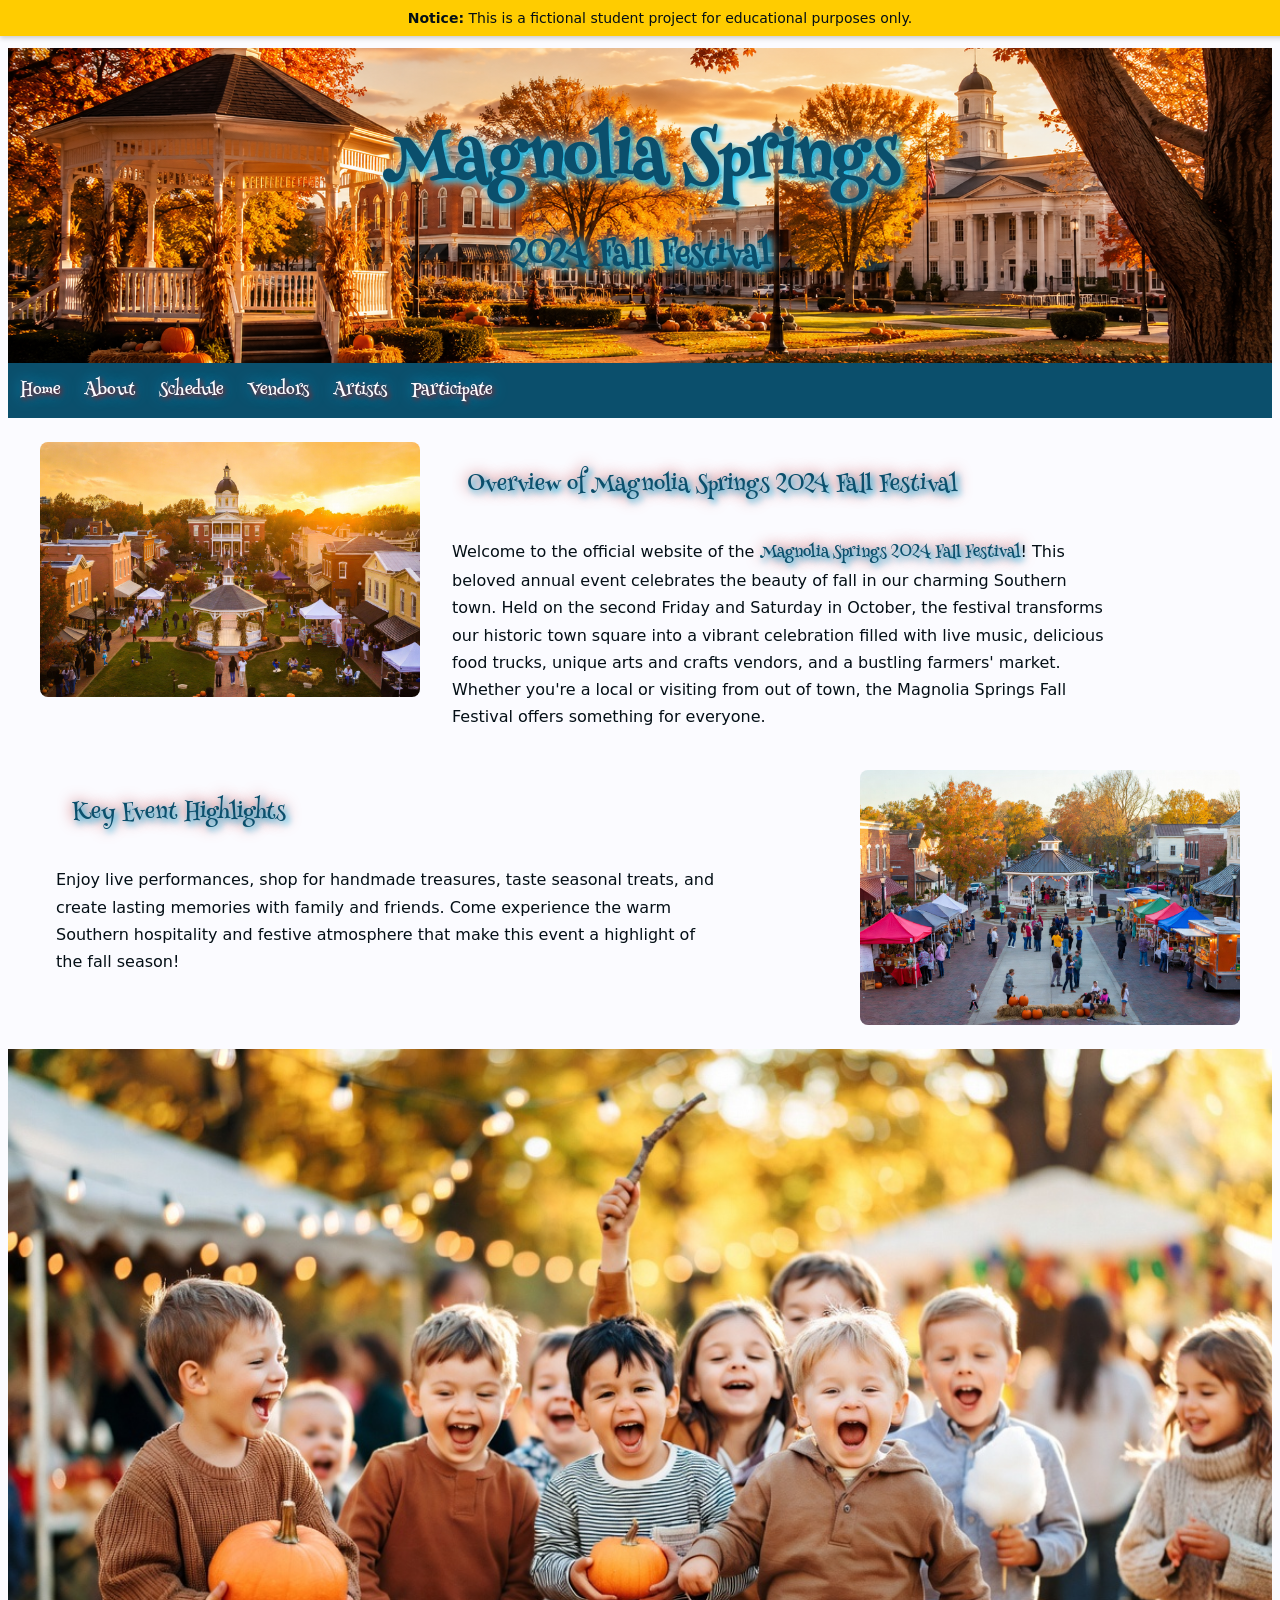
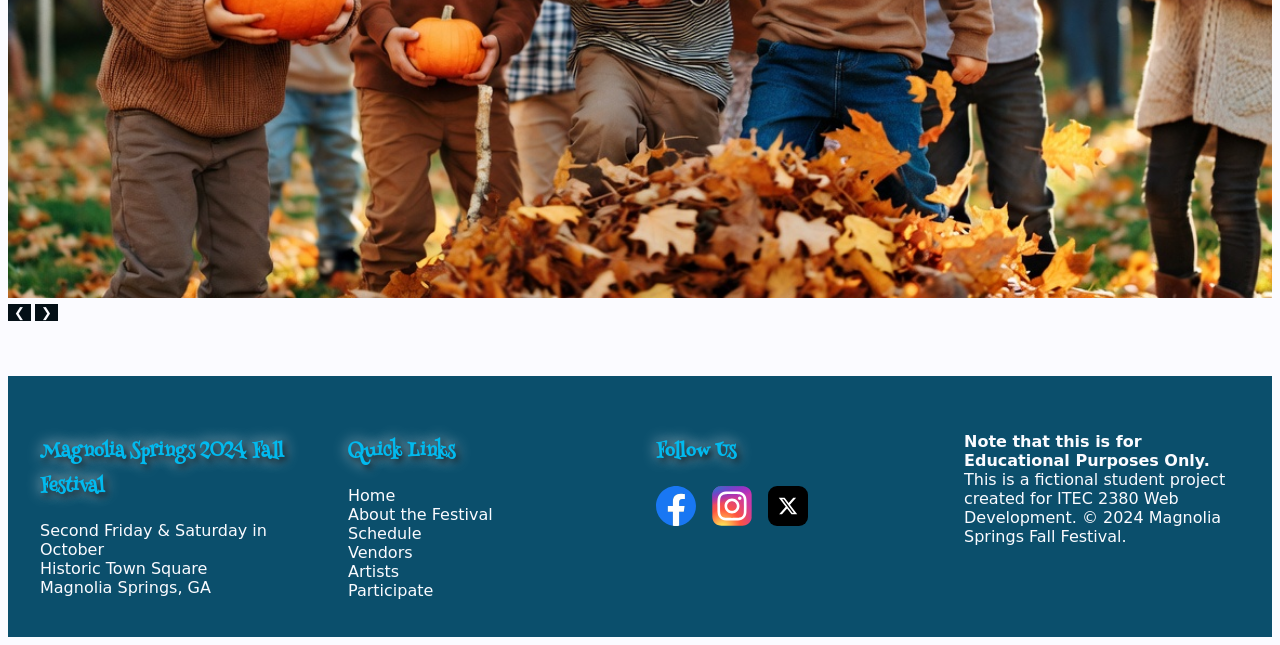
<file: index.html>
<!-- Team 5 -->
<!-- Final Project -->
<!DOCTYPE html>
<html lang="en">

<head>
    <meta charset="UTF-8">
    <meta name="viewport" content="width=device-width, initial-scale=1.0">
    <title>Home | Magnolia Springs Fall Festival</title>
    <link rel="stylesheet" href="https://www.w3schools.com/w3css/5/w3.css"> <!-- went with w3.css for this project -->
    <link rel="preconnect" href="https://fonts.googleapis.com">
    <link rel="preconnect" href="https://fonts.gstatic.com" crossorigin>
    <link href="https://fonts.googleapis.com/css2?family=Henny+Penny&display=swap" rel="stylesheet">
    <link rel="stylesheet" href="css/styles.css">
    <link rel="icon" href="images/favicon.png" type="image/png">
</head>

<body>
    <!-- Required Educational Notice Banner -->
    <div class="student-banner" role="status" aria-label="Educational Notice">
        <p><strong>Notice:</strong> This is a fictional student project for educational purposes only.</p>
    </div><!--End Required Educational Notice Banner -->

    <header>
        <!-- Main Hero Image modified from w3 -->
        <div class="hero-image">
            <img src="images/imgtop.jpg" alt="Fall Scene in Rural Georgia" class="hero-bg">
            <div class="hero-text"> <!-- Text Over the Main Hero Image -->
                <h1 class="playpen-sans">Magnolia Springs</h1>
                <p>2024 Fall Festival</p>
            </div>
        </div>
    </header> <!-- End hero image -->

    <nav>
        <!--Navigation Bar part modified from w3 -->
        <div class="navbar">
            <a href="index.html">Home</a>
            <a href="about.html">About</a>
            <a href="schedule.html">Schedule</a>
            <a href="vendors.html">Vendors</a>
            <a href="artists.html">Artists</a>
            <a href="participate.html">Participate</a>
        </div>
    </nav> <!--Navigation Bar part modified from w3 -->

    <section>
        <!-- start of normal content section -->
        <div class="flex-section" id="overview">
            <div class="flex-left">
                <img class="flex-img" src="images/flyover.jpg" alt="Flyover View of Festival">
            </div>
            <div class="flex-content">
                <h2>Overview of Magnolia Springs 2024 Fall Festival</h2>
                <p>Welcome to the official website of the <span class="logotext">Magnolia Springs 2024 Fall
                        Festival</span>! This beloved annual event celebrates the beauty of fall in our charming
                    Southern town. Held on the second Friday and Saturday in October, the festival transforms our
                    historic town square into a vibrant celebration filled with live music, delicious food trucks,
                    unique arts and crafts vendors, and a bustling farmers' market. Whether you're a local or visiting
                    from out of town, the Magnolia Springs Fall Festival offers something for everyone.</p>
            </div>
        </div>

        <div class="flex-section image-right" id="highlights">
            <div class="flex-left">
                <img class="flex-img" src="images/highlights.jpg" alt="Flyover View of Festival">
            </div>
            <div class="flex-content">
                <h2>Key Event Highlights</h2>
                <p>Enjoy live performances, shop for handmade treasures, taste seasonal treats, and create lasting
                    memories with family and friends. Come experience the warm Southern hospitality and festive
                    atmosphere that make this event a highlight of the fall season!</p>
            </div>
        </div>

        <div class="w3-content w3-display-container"> <!-- slideshow section modified from w3-->
            <img class="mySlides" src="images/festival-children.jpg" alt="Children Enjoying Festival"
                style="width:100%">
            <img class="mySlides" src="images/festival-truck.jpg" alt="People at Foodtruck" style="width:100%">
            <img class="mySlides" src="images/festival-singers.jpg" alt="Singers Performing at Festival"
                style="width:100%">
            <img class="mySlides" src="images/festival-trinkets.jpg" alt="People at a Local Vendors Stand"
                style="width:100%">
            <button class="w3-button custom-slide-btn w3-display-left" onclick="plusDivs(-1)">&#10094;</button>
            <button class="w3-button custom-slide-btn w3-display-right" onclick="plusDivs(1)">&#10095;</button>
        </div>
    </section> <!-- End normal content section -->

    <footer> <!-- start footer section -->
        <div class="footer-content">
            <div class="footer-section">
                <h3>Magnolia Springs 2024 Fall Festival</h3>
                <p>Second Friday &amp; Saturday in October<br>
                    Historic Town Square<br>
                    Magnolia Springs, GA</p>
            </div>

            <div class="footer-section">
                <h3>Quick Links</h3>
                <a href="index.html">Home</a><br>
                <a href="about.html">About the Festival</a><br>
                <a href="schedule.html">Schedule</a><br>
                <a href="vendors.html">Vendors</a><br>
                <a href="artists.html">Artists</a><br>
                <a href="participate.html">Participate</a>
            </div>

            <div class="footer-section">
                <h3>Follow Us</h3>
                <div class="social-links">
                    <a href="https://www.facebook.com" target="_blank" aria-label="Visit our Facebook page">
                        <img src="images/fb.svg" alt="Facebook">
                    </a>
                    <a href="https://www.instagram.com" target="_blank" aria-label="Vist our Instagram page">
                        <img src="images/ig.svg" alt="Instagram">
                    </a>
                    <a href="https://www.x.com" target="_blank" aria-label="X (Twitter)">
                        <img src="images/x.svg" alt="Visit our X (Twitter) page">
                    </a>
                </div>
            </div>

            <div class="footer-section">
                <p><strong>Note that this is for Educational Purposes Only.</strong> This is a fictional student project
                    created for ITEC 2380 Web Development. &copy; 2024 Magnolia Springs Fall Festival.</p>
            </div>
        </div>
    </footer> <!-- end of footer section -->

    <script> <!-- some JavaScript from w3 -->
        var slideIndex = 1;
        showDivs(slideIndex);
        function plusDivs(n) {
            showDivs(slideIndex += n);
        }
        function showDivs(n) {
            var i;
            var x = document.getElementsByClassName("mySlides");
            if (n > x.length) {
                slideIndex = 1
            }
            if (n < 1) { slideIndex = x.length } for (i = 0; i < x.length; i++) { x[i].style.display = "none"; } x[slideIndex -
                1].style.display = "block";
        } </script>
</body>

</html>
</file>
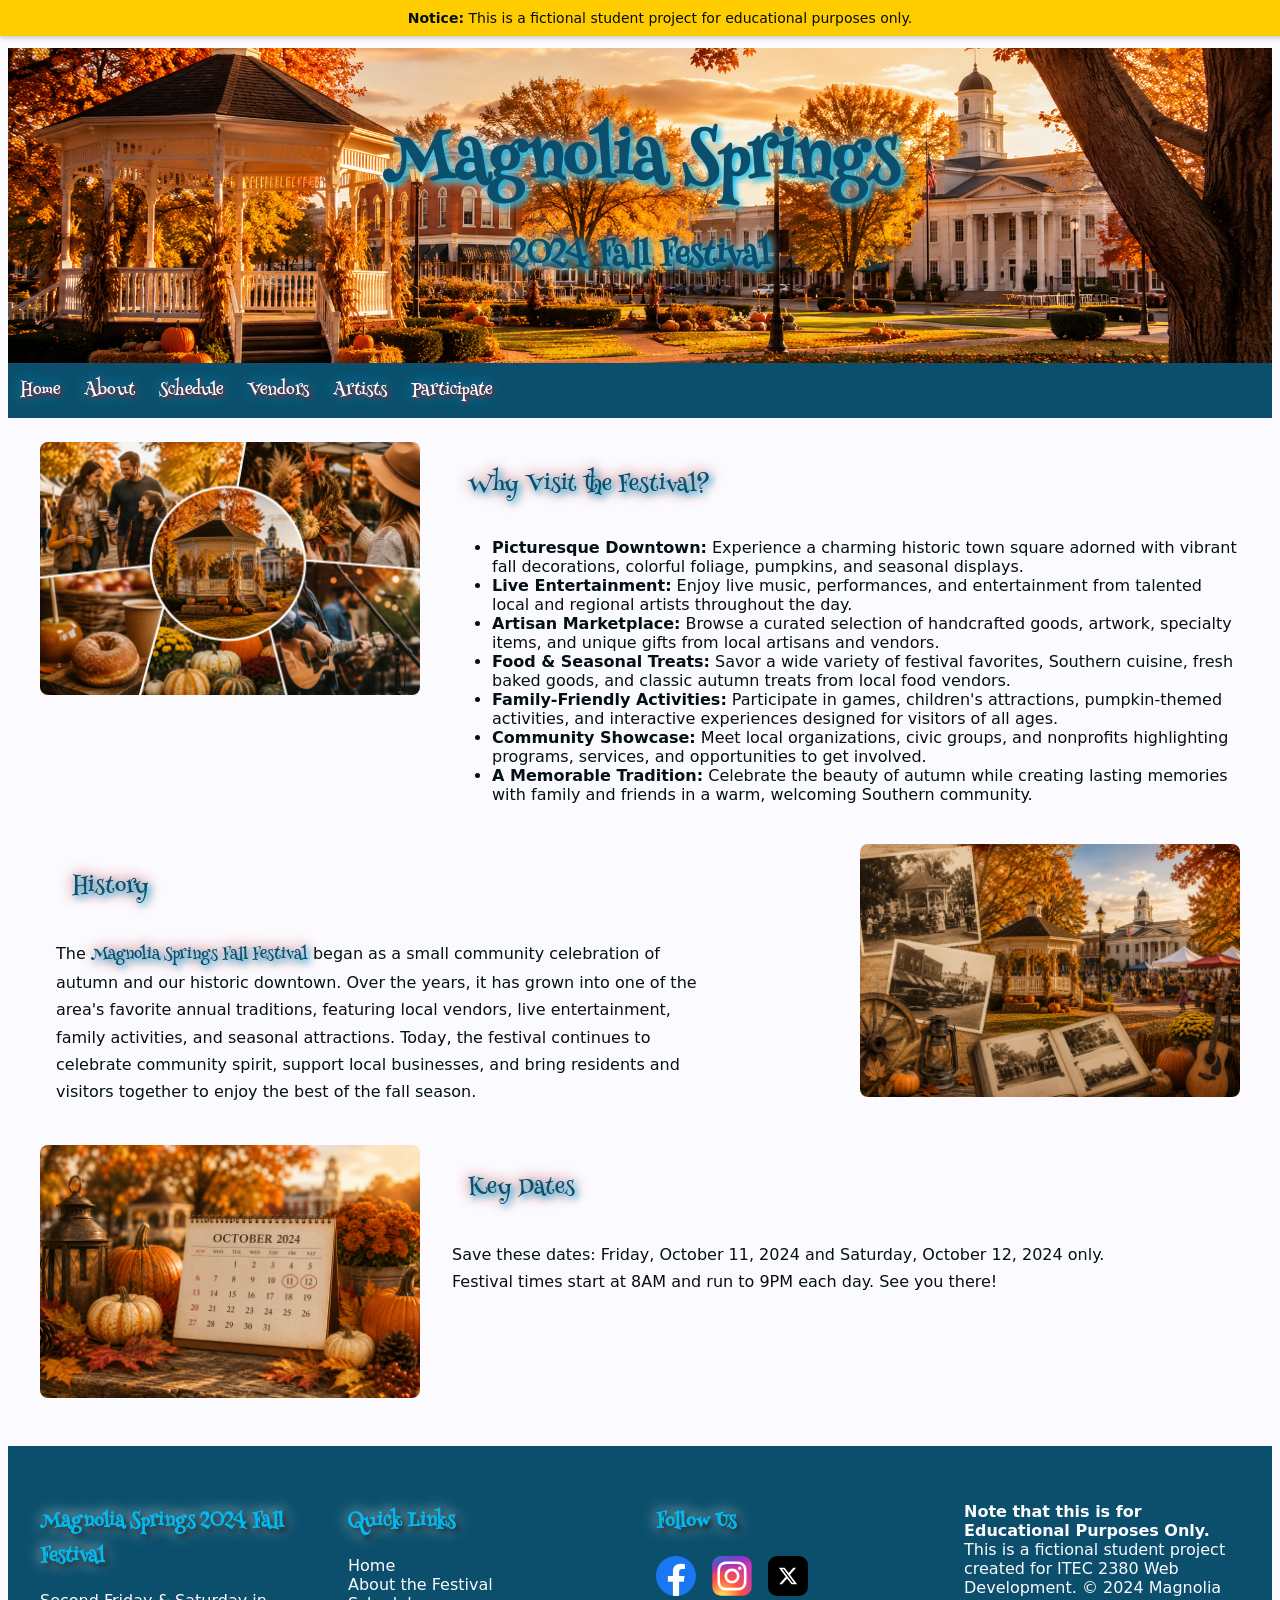
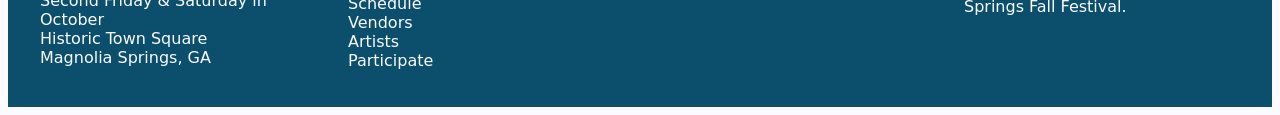
<file: about.html>
<!-- Team 5 -->
<!-- Final Project -->
<!DOCTYPE html>
<html lang="en">
    <head>
        <meta charset="UTF-8">
        <meta name="viewport" content="width=device-width, initial-scale=1.0">
        <title>About | Magnolia Springs Fall Festival</title>
        <link rel="stylesheet" href="https://www.w3schools.com/w3css/5/w3.css"> <!-- went with w3.css for this project -->
        <link rel="preconnect" href="https://fonts.googleapis.com">
        <link rel="preconnect" href="https://fonts.gstatic.com" crossorigin>
        <link href="https://fonts.googleapis.com/css2?family=Henny+Penny&display=swap" rel="stylesheet">
        <link rel="stylesheet" href="css/styles.css">
        <link rel="icon" href="images/favicon.png" type="image/png">
    </head>
    <body>
        <!-- Required Educational Notice Banner -->
        <div class="student-banner" role="status" aria-label="Educational Notice">
            <p><strong>Notice:</strong> This is a fictional student project for educational purposes only.</p>
        </div><!--End Required Educational Notice Banner -->
    
        <header>
            <!-- Main Hero Image modified from w3 -->
            <div class="hero-image">
                <img src="images/imgtop.jpg" alt="Fall Scene in Rural Georgia" class="hero-bg">
                <div class="hero-text"> <!-- Text Over the Main Hero Image -->
                    <h1 class="playpen-sans">Magnolia Springs</h1>
                    <p>2024 Fall Festival</p>
                </div>
            </div>
        </header> <!-- End hero image -->
    
        <nav>
            <!--Navigation Bar part modified from w3 -->
            <div class="navbar">
                <a href="index.html">Home</a> 
                <a href="about.html">About</a> 
                <a href="schedule.html">Schedule</a> 
                <a href="vendors.html">Vendors</a>
                <a href="artists.html">Artists</a>
                <a href="participate.html">Participate</a>
            </div>
        </nav> <!--Navigation Bar part modified from w3 -->
    
        <section>
            <!-- start of normal content section -->
            <div class="flex-section" id="why">
                <div class="flex-left">
                    <img class="flex-img" src="images/why.jpg" alt="Mix of Festival Images">
                </div>
                <div class="flex-content">
                    <h2>Why Visit the Festival?</h2>
                    <ul>
                        <li><strong>Picturesque Downtown:</strong> Experience a charming historic town square adorned with vibrant fall decorations, colorful foliage, pumpkins, and seasonal displays.</li>
                        <li><strong>Live Entertainment:</strong> Enjoy live music, performances, and entertainment from talented local and regional artists throughout the day.</li>
                        <li><strong>Artisan Marketplace:</strong> Browse a curated selection of handcrafted goods, artwork, specialty items, and unique gifts from local artisans and vendors.</li>
                        <li><strong>Food & Seasonal Treats:</strong> Savor a wide variety of festival favorites, Southern cuisine, fresh baked goods, and classic autumn treats from local food vendors.</li>
                        <li><strong>Family-Friendly Activities:</strong> Participate in games, children's attractions, pumpkin-themed activities, and interactive experiences designed for visitors of all ages.</li>
                        <li><strong>Community Showcase:</strong> Meet local organizations, civic groups, and nonprofits highlighting programs, services, and opportunities to get involved.</li>
                        <li><strong>A Memorable Tradition:</strong> Celebrate the beauty of autumn while creating lasting memories with family and friends in a warm, welcoming Southern community.</li>
                    </ul>
                </div>
            </div>
            
            <div class="flex-section image-right" id="history">
                <div class="flex-left">
                    <img class="flex-img" src="images/history.jpg" alt="Historical Image of the Festival">
                </div>
                <div class="flex-content">
                    <h2>History</h2>
                    <p>The <span class="logotext">Magnolia Springs Fall Festival</span> began as a small community celebration of autumn and our historic downtown. Over the years, it has grown into one of the area's favorite annual traditions, featuring local vendors, live entertainment, family activities, and seasonal attractions. Today, the festival continues to celebrate community spirit, support local businesses, and bring residents and visitors together to enjoy the best of the fall season.</p>
                </div>
            </div>

            <div class="flex-section" id="dates">
                <div class="flex-left">
                    <img class="flex-img" src="images/dates.jpg" alt="Calendar Image of Festival Dates">
                </div>
                <div class="flex-content">
                    <h2>Key Dates</h2>
                    <p>Save these dates: Friday, October 11, 2024 and Saturday, October 12, 2024 only. Festival times start at 8AM and run to 9PM each day. See you there!</p>
                </div>
            </div>
        </section> <!-- End normal content section -->

        <footer> <!-- start footer section -->
            <div class="footer-content">
                    <div class="footer-section">
                        <h3>Magnolia Springs 2024 Fall Festival</h3>
                        <p>Second Friday &amp; Saturday in October<br>
                        Historic Town Square<br>
                        Magnolia Springs, GA</p>
                    </div>

                    <div class="footer-section">
                        <h3>Quick Links</h3>
                        <a href="index.html">Home</a><br>
                        <a href="about.html">About the Festival</a><br>
                        <a href="schedule.html">Schedule</a><br>
                        <a href="vendors.html">Vendors</a><br>
                        <a href="artists.html">Artists</a><br>
                        <a href="participate.html">Participate</a>
                    </div>

                    <div class="footer-section">
                        <h3>Follow Us</h3>
                        <div class="social-links">
                            <a href="https://www.facebook.com" target="_blank" aria-label="Visit our Facebook page">
                                <img src="images/fb.svg" alt="Facebook">
                            </a>
                            <a href="https://www.instagram.com" target="_blank" aria-label="Vist our Instagram page">
                                <img src="images/ig.svg" alt="Instagram">
                            </a>
                            <a href="https://www.x.com" target="_blank" aria-label="X (Twitter)">
                                <img src="images/x.svg" alt="Visit our X (Twitter) page">
                            </a>
                        </div>
                    </div>

                    <div class="footer-section">
                        <p><strong>Note that this is for Educational Purposes Only.</strong> This is a fictional student project created for ITEC 2380 Web Development. &copy; 2024 Magnolia Springs Fall Festival.</p>
                    </div>
                </div>
        </footer> <!-- end of footer section -->
    </body>
</html>
</file>
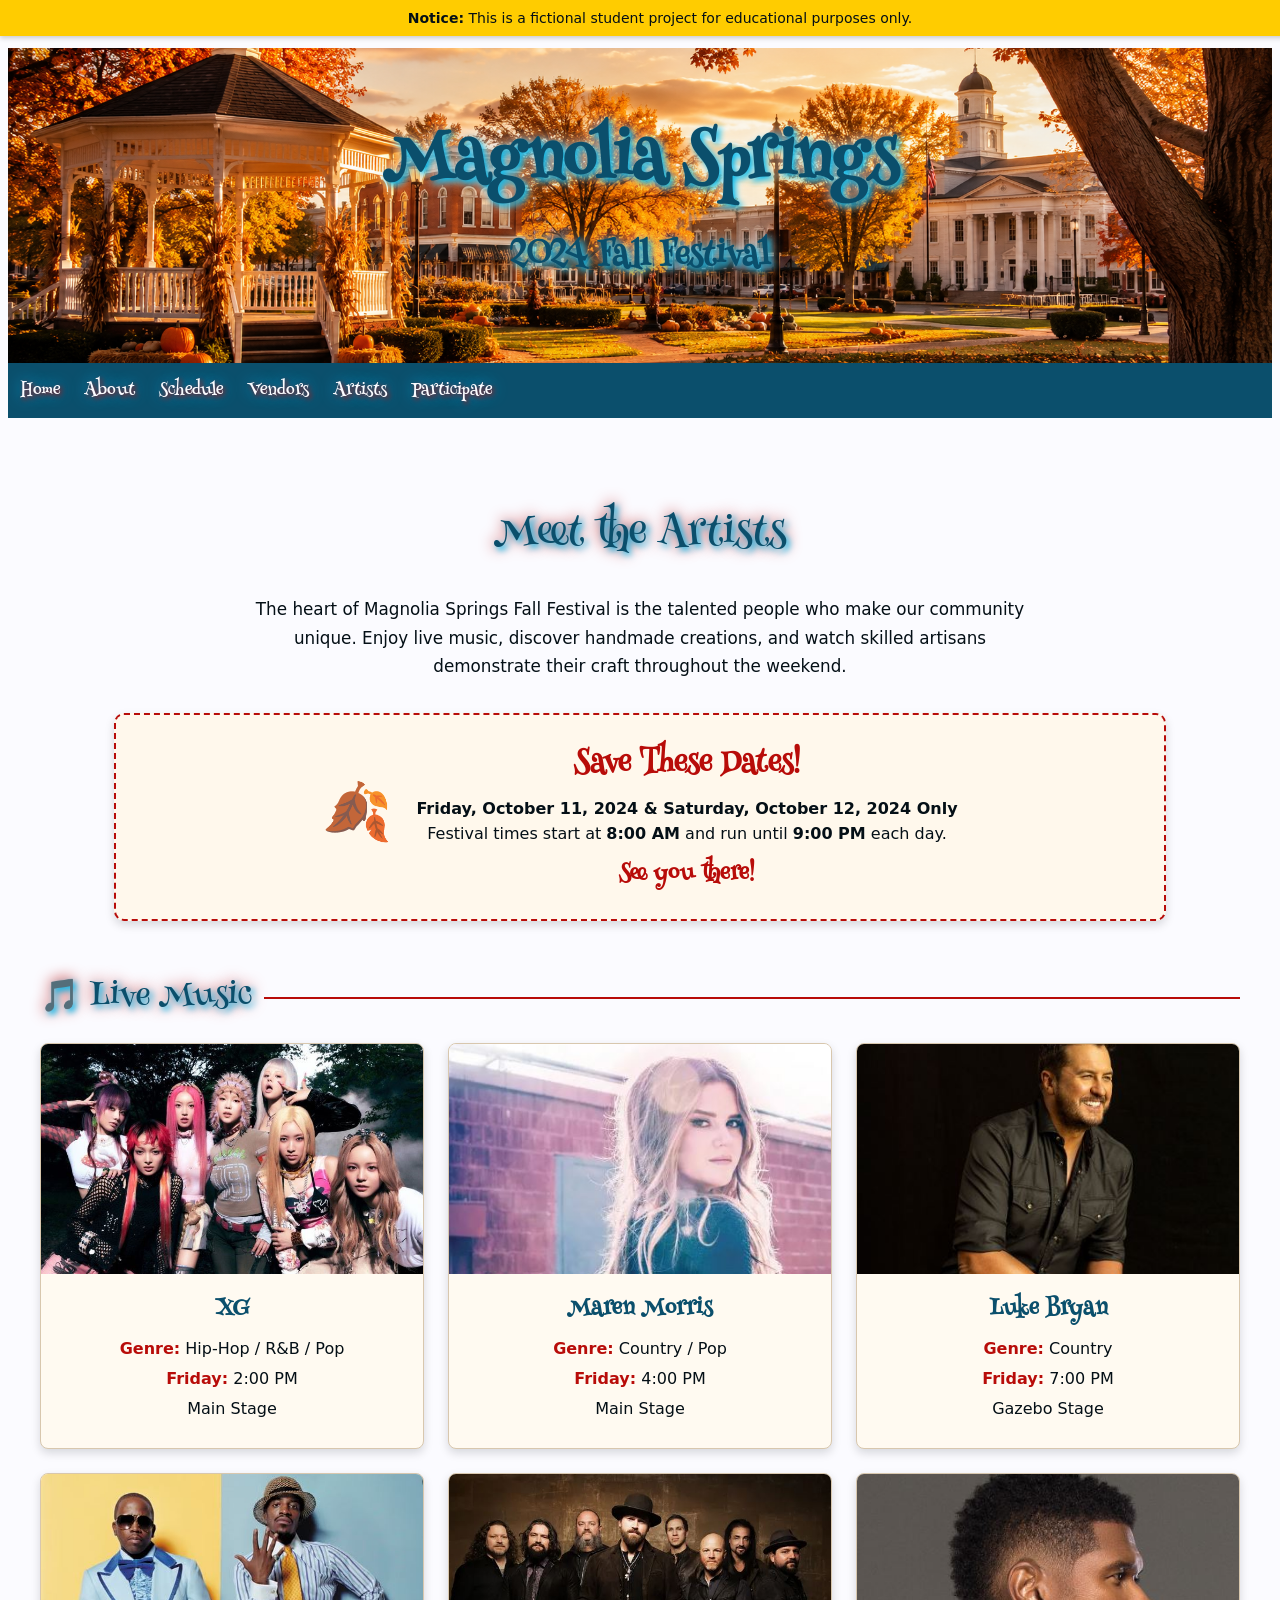
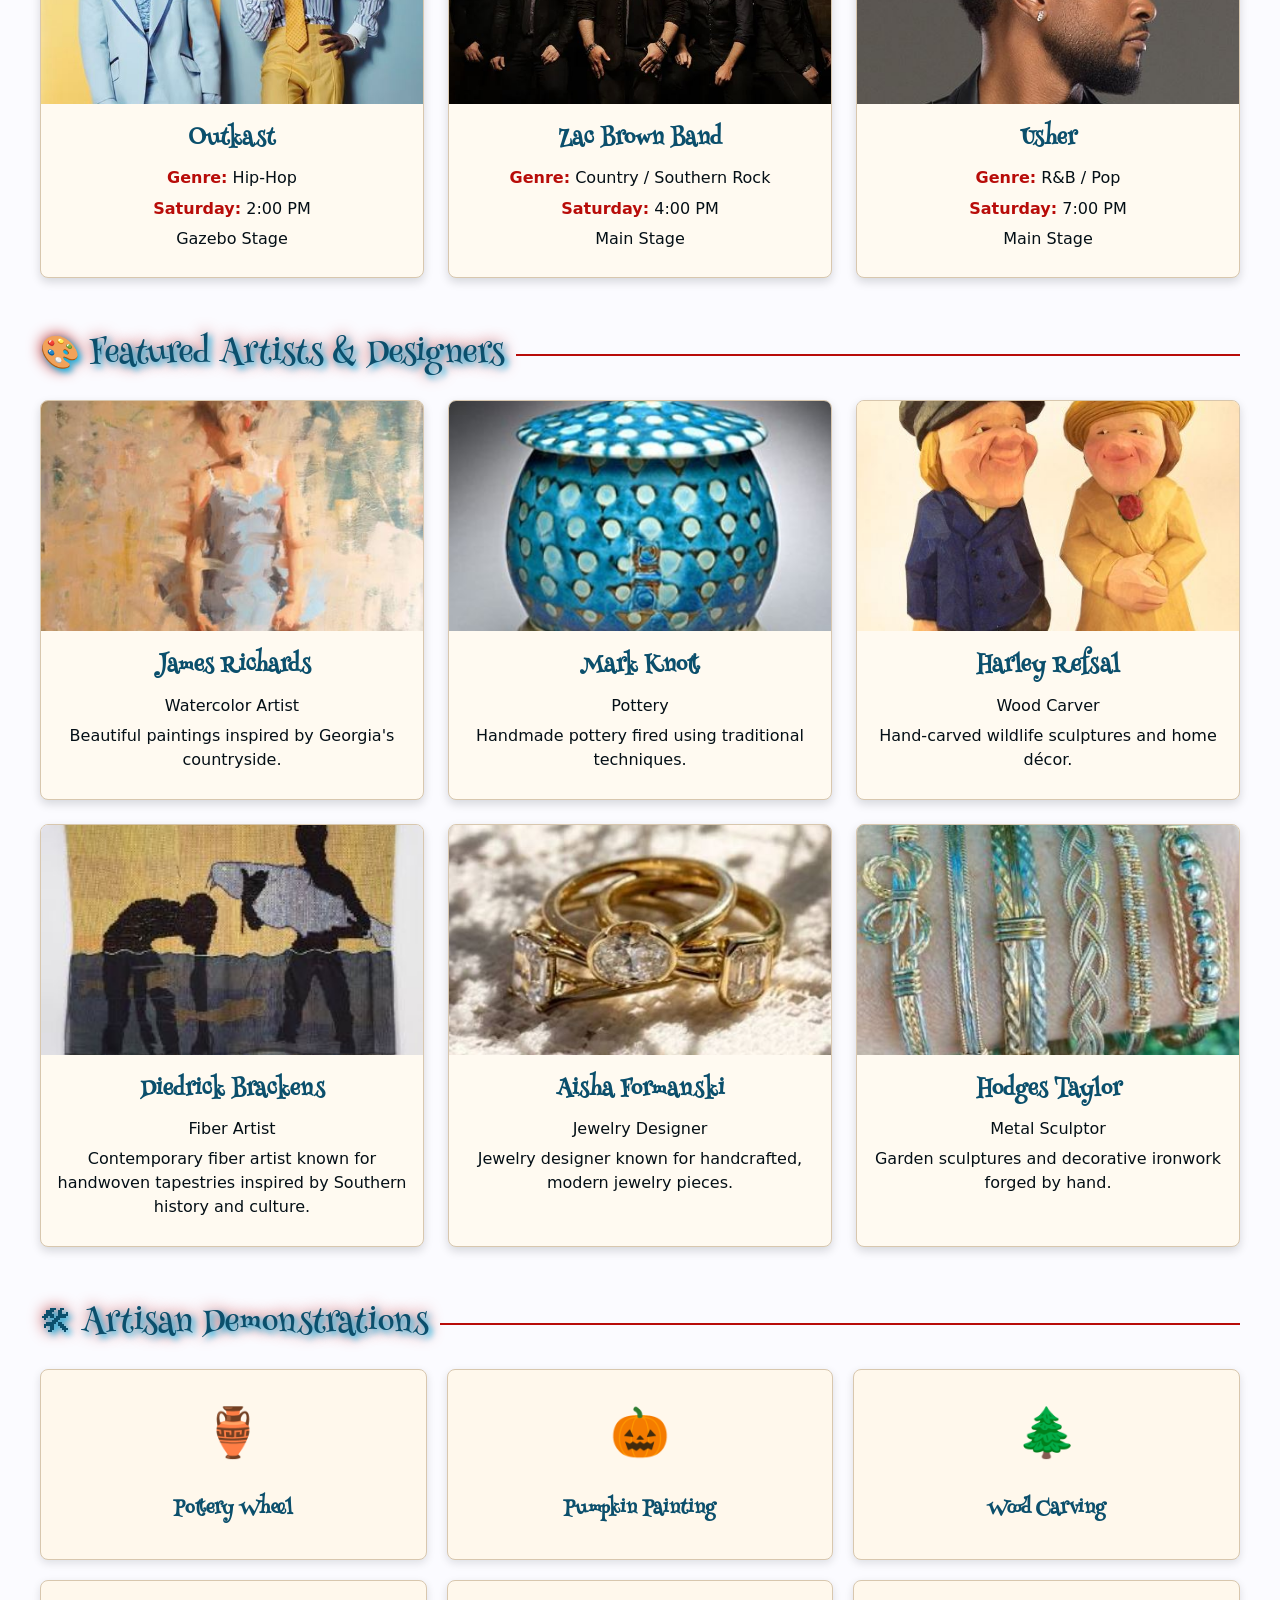
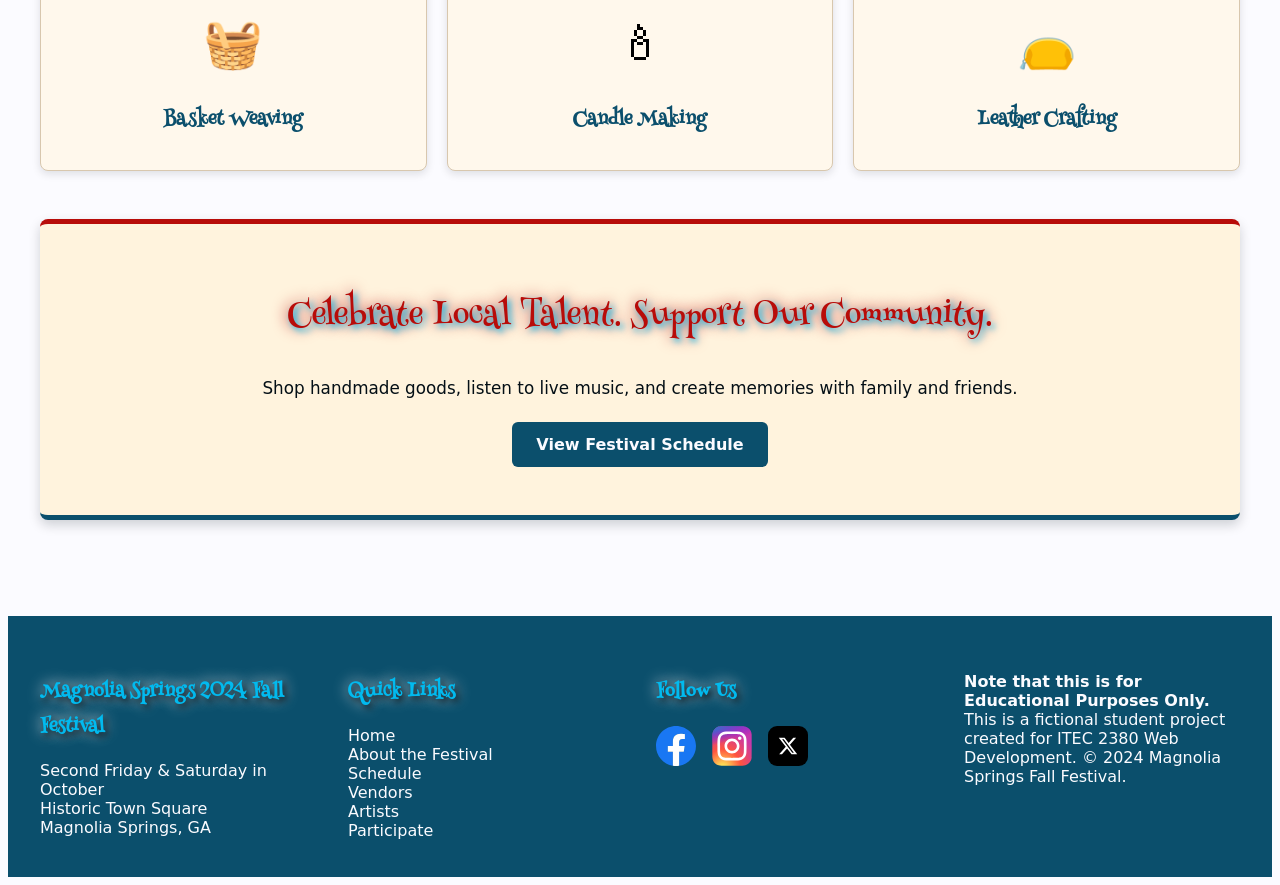
<file: artists.html>
<!-- Team 5 -->
<!-- Final Project -->
<!DOCTYPE html>
<html lang="en">
    <head>
        <meta charset="UTF-8">
        <meta name="viewport" content="width=device-width, initial-scale=1.0">
        <title>Artists | Magnolia Springs Fall Festival</title>
        <link rel="stylesheet" href="https://www.w3schools.com/w3css/5/w3.css"> <!-- went with w3.css for this project -->
        <link rel="preconnect" href="https://fonts.googleapis.com">
        <link rel="preconnect" href="https://fonts.gstatic.com" crossorigin>
        <link href="https://fonts.googleapis.com/css2?family=Henny+Penny&display=swap" rel="stylesheet">
        <link rel="stylesheet" href="css/styles.css">
        <link rel="icon" href="images/favicon.png" type="image/png">
    </head>
    <body>
        <!-- Required Educational Notice Banner -->
        <div class="student-banner" role="status" aria-label="Educational Notice">
            <p><strong>Notice:</strong> This is a fictional student project for educational purposes only.</p>
        </div><!--End Required Educational Notice Banner -->
    
        <header>
            <!-- Main Hero Image modified from w3 -->
            <div class="hero-image">
                <img src="images/imgtop.jpg" alt="Fall Scene in Rural Georgia" class="hero-bg">
                <div class="hero-text"> <!-- Text Over the Main Hero Image -->
                    <h1 class="playpen-sans">Magnolia Springs</h1>
                    <p>2024 Fall Festival</p>
                </div>
            </div>
        </header> <!-- End hero image -->
    
        <nav>
            <!--Navigation Bar part modified from w3 -->
            <div class="navbar">
                <a href="index.html">Home</a> 
                <a href="about.html">About</a> 
                <a href="schedule.html">Schedule</a>  
                <a href="vendors.html">Vendors</a>
                <a href="artists.html">Artists</a>
                <a href="participate.html">Participate</a>
            </div>
        </nav> <!--Navigation Bar part modified from w3 -->
    
<section class="artists-page">

        <!-- Start of normal content section -->
        <div class="artists-header">
            <h2>Meet the Artists</h2>
            <p class="intro">The heart of Magnolia Springs Fall Festival is the talented people who make our community unique. Enjoy live music, discover handmade creations, and watch skilled artisans demonstrate their craft throughout the weekend.</p>
        </div>

        <div class="festival-banner">
            <div class="banner-icon">&#127810;</div>
            <div class="banner-text">
                <h3>Save These Dates!</h3>
                <p><strong>Friday, October 11, 2024 & Saturday, October 12, 2024 Only</strong></p>
                <p>Festival times start at <strong>8:00 AM</strong> and run until <strong>9:00 PM</strong> each day.</p>
                <h4>See you there!</h4>
            </div>
        </div>

        <h2 class="artist-section-title">&#127925; Live Music</h2>
        <div class="artist-grid">
            <div class="artist-card">
                <img src="images/xg.JPG" alt="XG">
                <h3>XG</h3>
                <p><strong>Genre:</strong> Hip-Hop / R&B / Pop</p>
                <p><strong>Friday:</strong> 2:00 PM</p>
                <p>Main Stage</p>
            </div>

            <div class="artist-card">
                <img src="images/marenmorris.JPG" alt="Maren Morris">
                <h3>Maren Morris</h3>
                <p><strong>Genre:</strong> Country / Pop</p>
                <p><strong>Friday:</strong> 4:00 PM</p>
                <p>Main Stage</p>
            </div>

            <div class="artist-card">
                <img src="images/lukebryan.JPG" alt="Luke Bryan">
                <h3>Luke Bryan</h3>
                <p><strong>Genre:</strong> Country</p>
                <p><strong>Friday:</strong> 7:00 PM</p>
                <p>Gazebo Stage</p>
            </div>

            <div class="artist-card">
                <img src="images/outkast.JPG" alt="Outkast">
                <h3>Outkast</h3>
                <p><strong>Genre:</strong> Hip-Hop</p>
                <p><strong>Saturday:</strong> 2:00 PM</p>
                <p>Gazebo Stage</p>
            </div>

            <div class="artist-card">
                <img src="images/zacbrown.JPG" alt="Zac Brown Band">
                <h3>Zac Brown Band</h3>
                <p><strong>Genre:</strong> Country / Southern Rock</p>
                <p><strong>Saturday:</strong> 4:00 PM</p>
                <p>Main Stage</p>
            </div>

            <div class="artist-card">
                <img src="images/usher.JPG" alt="Usher">
                <h3>Usher</h3>
                <p><strong>Genre:</strong> R&B / Pop</p>
                <p><strong>Saturday:</strong> 7:00 PM</p>
                <p>Main Stage</p>
            </div>
        </div>

        <h2 class="artist-section-title">&#127912; Featured Artists & Designers</h2>
        <div class="artist-grid">
            <div class="artist-card">
                <img src="images/jamesr.JPG" alt="James Richards a Watercolor Artist">
                <h3>James Richards</h3>
                <p>Watercolor Artist</p>
                <p>Beautiful paintings inspired by Georgia's countryside.</p>
            </div>

            <div class="artist-card">
                <img src="images/markk.JPG" alt="Mark Knott making pottery">
                <h3>Mark Knott</h3>
                <p>Pottery</p>
                <p>Handmade pottery fired using traditional techniques.</p>
            </div>

            <div class="artist-card">
                <img src="images/harleyr.JPG" alt="Harley Refsal a wood carver">
                <h3>Harley Refsal</h3>
                <p>Wood Carver</p>
                <p>Hand-carved wildlife sculptures and home décor.</p>
            </div>

            <div class="artist-card">
                <img src="images/diedrick.JPG" alt="Diedrick Brackens a fiber artist">
                <h3>Diedrick Brackens</h3>
                <p>Fiber Artist</p>
                <p>Contemporary fiber artist known for handwoven tapestries inspired by Southern history and culture.</p>
            </div>

            <div class="artist-card">
                <img src="images/aishaf.JPG" alt="Aisha Formanski makes handcrafted jewelry">
                <h3>Aisha Formanski</h3>
                <p>Jewelry Designer</p>
                <p>Jewelry designer known for handcrafted, modern jewelry pieces.</p>
            </div>

            <div class="artist-card">
                <img src="images/hodgest.JPG" alt="Hodges Taylor makes metal sculptors">
                <h3>Hodges Taylor</h3>
                <p>Metal Sculptor</p>
                <p>Garden sculptures and decorative ironwork forged by hand.</p>
            </div>
        </div>

        <h2 class="artist-section-title">&#128736; Artisan Demonstrations</h2>
        <div class="demo-grid">
            <div class="demo-card">
                <span class="demo-icon">&#127994;</span>
                <h3>Pottery Wheel</h3>
            </div>
            <div class="demo-card">
                <span class="demo-icon">&#127875;</span>
                <h3>Pumpkin Painting</h3>
            </div>
            <div class="demo-card">
                <span class="demo-icon">&#127794;</span>
                <h3>Wood Carving</h3>
            </div>
            <div class="demo-card">
                <span class="demo-icon">&#129530;</span>
                <h3>Basket Weaving</h3>
            </div>
            <div class="demo-card">
                <span class="demo-icon">&#128367;</span>
                <h3>Candle Making</h3>
            </div>
            <div class="demo-card">
                <span class="demo-icon">&#128093;</span>
                <h3>Leather Crafting</h3>
            </div>
        </div>

        <div class="bottom-banner">
            <h2>Celebrate Local Talent. Support Our Community.</h2>
            <p>Shop handmade goods, listen to live music, and create memories with family and friends.</p>
            <a href="schedule.html" class="festival-btn">View Festival Schedule</a>
        </div>
    </section><!-- End normal content section -->

        <footer> <!-- start footer section -->
            <div class="footer-content">
                    <div class="footer-section">
                        <h3>Magnolia Springs 2024 Fall Festival</h3>
                        <p>Second Friday &amp; Saturday in October<br>
                        Historic Town Square<br>
                        Magnolia Springs, GA</p>
                    </div>

                    <div class="footer-section">
                        <h3>Quick Links</h3>
                        <a href="index.html">Home</a><br>
                        <a href="about.html">About the Festival</a><br>
                        <a href="schedule.html">Schedule</a><br>
                        <a href="vendors.html">Vendors</a><br>
                        <a href="artists.html">Artists</a><br>
                        <a href="participate.html">Participate</a>
                    </div>

                    <div class="footer-section">
                        <h3>Follow Us</h3>
                        <div class="social-links">
                            <a href="https://www.facebook.com" target="_blank" aria-label="Visit our Facebook page">
                                <img src="images/fb.svg" alt="Facebook">
                            </a>
                            <a href="https://www.instagram.com" target="_blank" aria-label="Vist our Instagram page">
                                <img src="images/ig.svg" alt="Instagram">
                            </a>
                            <a href="https://www.x.com" target="_blank" aria-label="X (Twitter)">
                                <img src="images/x.svg" alt="Visit our X (Twitter) page">
                            </a>
                        </div>
                    </div>

                    <div class="footer-section">
                        <p><strong>Note that this is for Educational Purposes Only.</strong> This is a fictional student project created for ITEC 2380 Web Development. &copy; 2024 Magnolia Springs Fall Festival.</p>
                    </div>
                </div>
        </footer> <!-- end of footer section -->
    </body>
</html>
</file>
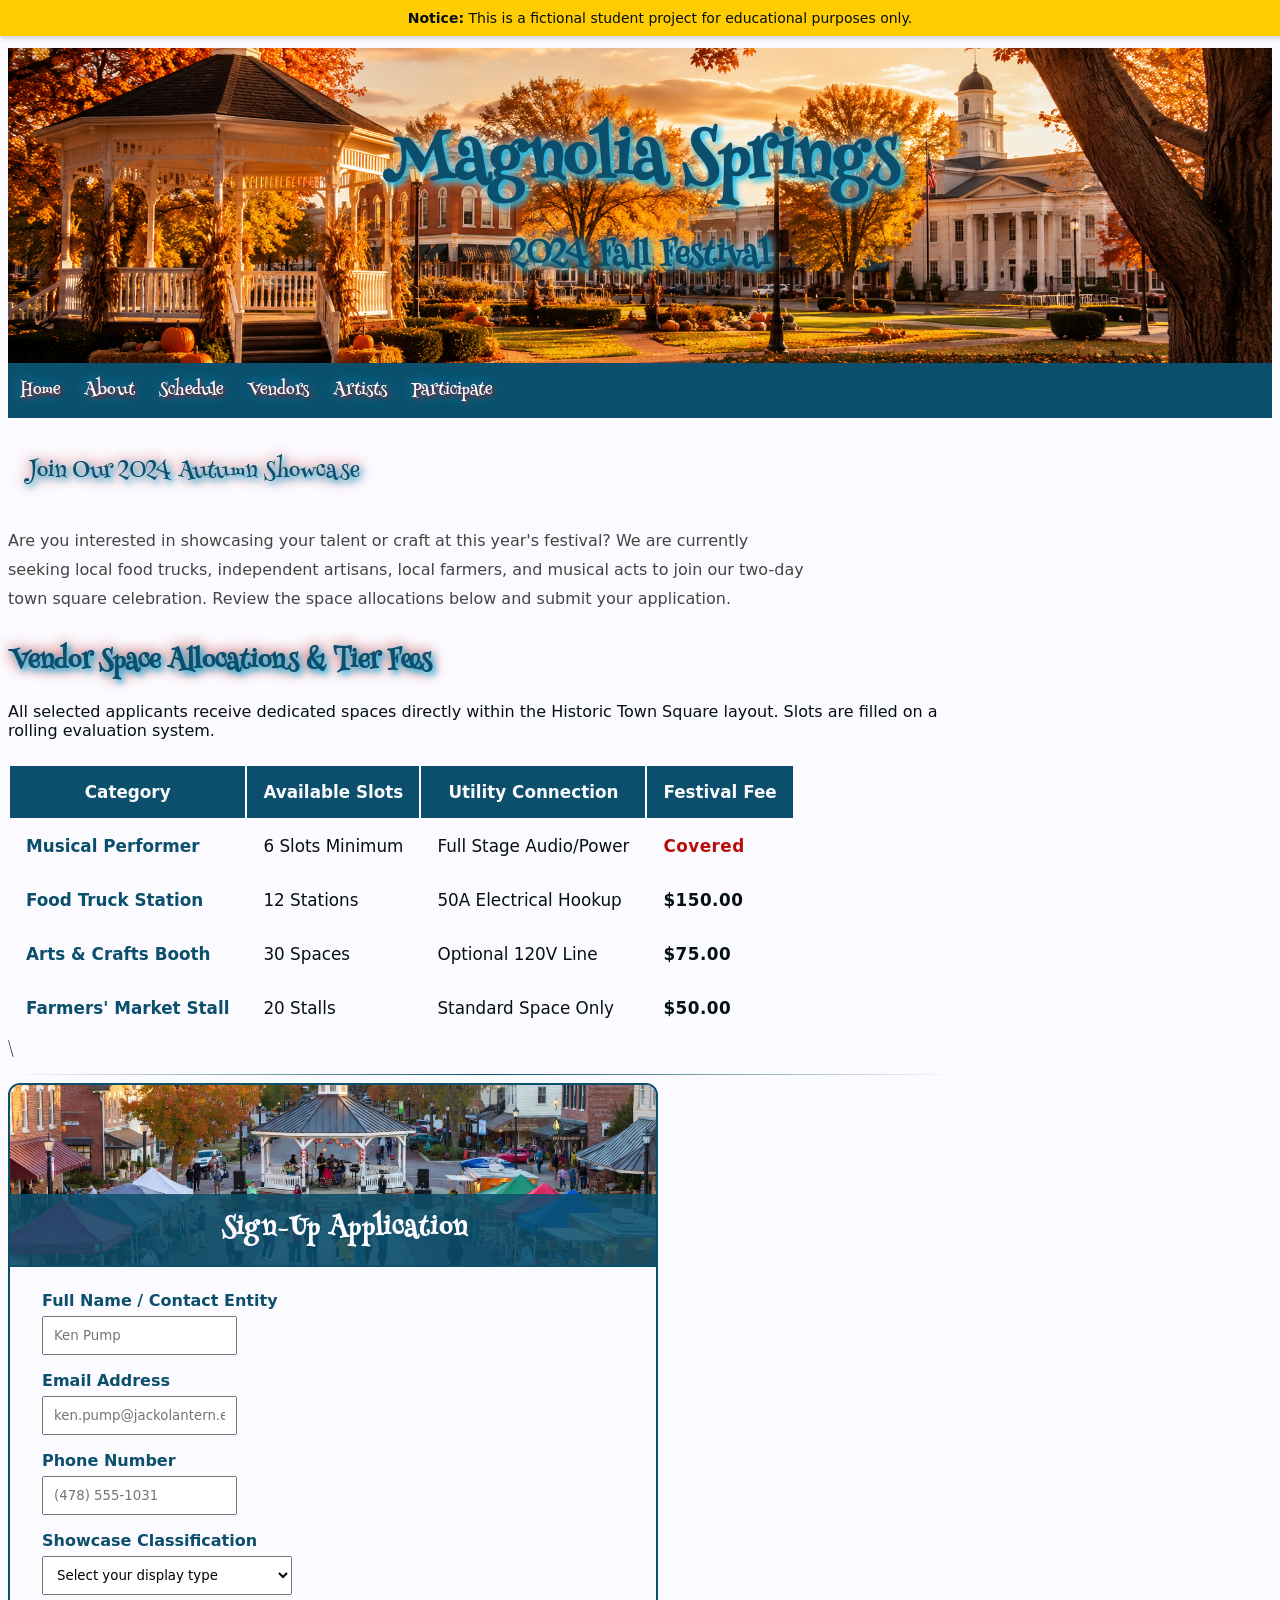
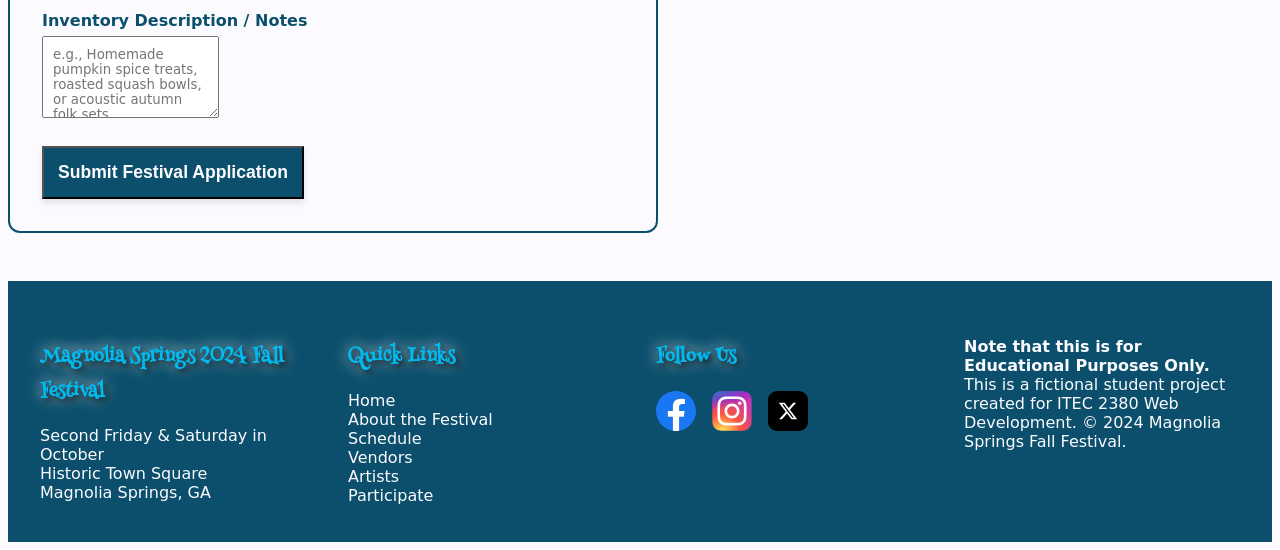
<file: participate.html>
<!-- Team 5 -->
<!-- Final Project - Registration Portal -->
<!-- Edgar Carrillo -->
<!DOCTYPE html>
<html lang="en">

<head>
    <meta charset="UTF-8">
    <meta name="viewport" content="width=device-width, initial-scale=1.0">
    <title>Participate | Magnolia Springs Fall Festival</title>
    <link rel="stylesheet" href="https://www.w3schools.com/w3css/5/w3.css">
    <link rel="preconnect" href="https://fonts.googleapis.com">
    <link rel="preconnect" href="https://fonts.gstatic.com" crossorigin>
    <link href="https://fonts.googleapis.com/css2?family=Henny+Penny&display=swap" rel="stylesheet">
    <link rel="stylesheet" href="css/styles.css">
    <link rel="icon" href="images/favicon.png" type="image/png">
</head>

<body>
    <!-- Required Educational Notice Banner (Shared Branding Element) -->
    <div class="student-banner" role="status" aria-label="Educational Notice">
        <p><strong>Notice:</strong> This is a fictional student project for educational purposes only.</p>
    </div>

    <header>
        <!-- Main Hero Image modifide with w3 -->
        <div class="hero-image">
            <img src="images/imgtop.jpg" alt="Fall Scene in Rural Georgia" class="hero-bg">
            <div class="hero-text"> <!--text over the Main Hero Image-->
                <h1 class="playpen-sans">Magnolia Springs</h1>
                <p>2024 Fall Festival</p>
            </div>
        </div>
    </header>

    <nav>
        <!-- Navigation Bar Structure (Shared Branding Element) -->
        <div class="navbar">
            <a href="index.html">Home</a>
            <a href="about.html">About</a>
            <a href="schedule.html">Schedule</a>
            <a href="vendors.html">Vendors</a>
            <a href="artists.html">Artists</a>
            <a href="participate.html">Participate</a>
        </div>
    </nav>

    <main class="w3-container w3-padding-64">

        <!-- HederIntroduction Blcok -->
        <div class="w3-content w3-center w3-padding-32" style="max-width: 800px;">
            <h2>Join Our 2024 Autumn Showcase</h2>
            <p class="w3-large" style="line-height: 1.8; color: #444; font-family: system-ui;">
                Are you interested in showcasing your talent or craft at this year's festival? We are currently seeking
                local food trucks, independent artisans, local farmers, and musical acts to join our two-day town square
                celebration. Review the space allocations below and submit your application.
            </p>
        </div>

        <!-- Canvas table matrix  -->
        <div class="w3-content w3-padding-32" style="max-width: 950px;">
            <h3 class="logotext" style="font-size: 1.6rem; margin-bottom: 16px;">Vendor Space Allocations &amp; Tier
                Fees</h3>
            <p style="font-family: system-ui; margin-bottom: 24px;">All selected applicants receive dedicated spaces
                directly within the Historic Town Square layout. Slots are filled on a rolling evaluation system.</p>

            <div class="w3-responsive w3-card-4">
                <table class="w3-table w3-bordered w3-striped w3-white"
                    style="font-family: system-ui, Arial, sans-serif; font-size: 1.05rem;">
                    <thead>
                        <tr style="background-color: var(--blue); color: var(--white); font-weight: 600;">
                            <th style="padding: 16px;">Category</th>
                            <th style="padding: 16px;">Available Slots</th>
                            <th style="padding: 16px;">Utility Connection</th>
                            <th style="padding: 16px;">Festival Fee</th>
                        </tr>
                    </thead>
                    <tbody style="color: var(--black);">
                        <tr>
                            <td style="padding: 16px; font-weight: 600; color: var(--blue);">Musical Performer</td>
                            <td style="padding: 16px;">6 Slots Minimum</td>
                            <td style="padding: 16px;">Full Stage Audio/Power</td>
                            <td style="padding: 16px; color: var(--red); font-weight: bold; letter-spacing: 0.5px;">
                                Covered</td>
                        </tr>
                        <tr>
                            <td style="padding: 16px; font-weight: 600; color: var(--blue);">Food Truck Station</td>
                            <td style="padding: 16px;">12 Stations</td>
                            <td style="padding: 16px;">50A Electrical Hookup</td>
                            <td style="padding: 16px; font-weight: 600; letter-spacing: 0.5px;">$150.00</td>
                        </tr>
                        <tr>
                            <td style="padding: 16px; font-weight: 600; color: var(--blue);">Arts &amp; Crafts Booth
                            </td>
                            <td style="padding: 16px;">30 Spaces</td>
                            <td style="padding: 16px;">Optional 120V Line</td>
                            <td style="padding: 16px; font-weight: 600; letter-spacing: 0.5px;">$75.00</td>
                        </tr>
                        <tr>
                            <td style="padding: 16px; font-weight: 600; color: var(--blue);">Farmers' Market Stall</td>
                            <td style="padding: 16px;">20 Stalls</td>
                            <td style="padding: 16px;">Standard Space Only</td>
                            <td style="padding: 16px; font-weight: 600; letter-spacing: 0.5px;">$50.00</td>
                        </tr>
                    </tbody>
                </table>
            </div>
        </div>
        \
        <div class="w3-content w3-padding-16" style="max-width: 950px;">
            <hr
                style="border: 0; height: 1px; background: linear-gradient(to right, transparent, var(--blue), transparent);">
        </div>

        <div class="w3-content w3-padding-32 application-container-box">
            <div class="w3-card-4 w3-white form-card-wrapper">
                <!-- Festival Graphic Element -->
                <div class="form-banner-box">
                    <img src="images/highlights.jpg" alt="Artisan stalls and decorations at the festival square"
                        class="form-banner-img">
                    <div class="form-banner-overlay">
                        <h3 class="font-brand banner-overlay-title">Sign-Up Application</h3>
                    </div>
                </div>

                <!-- Input Matrix Box -->
                <form action="#" method="POST" class="festival-signup-form">
                    <p class="form-field-group">
                        <label class="form-input-label">Full Name / Contact Entity</label>
                        <input class="w3-input w3-border w3-round-large form-text-override" type="text"
                            name="applicant_name" placeholder="Ken Pump" required>
                    </p>

                    <p class="form-field-group">
                        <label class="form-input-label">Email Address</label>
                        <input class="w3-input w3-border w3-round-large form-text-override" type="email"
                            name="applicant_email" placeholder="ken.pump@jackolantern.example.com" required>
                    </p>

                    <p class="form-field-group">
                        <label class="form-input-label">Phone Number</label>
                        <input class="w3-input w3-border w3-round-large form-text-override" type="tel"
                            name="applicant_phone" placeholder="(478) 555-1031" required>
                    </p>

                    <p class="form-field-group">
                        <label class="form-input-label">Showcase Classification</label>
                        <select class="w3-select w3-border w3-round-large form-select-override" name="applicant_tier"
                            required>
                            <option value="" disabled selected>Select your display type</option>
                            <option value="artist">Live Musician / Attending Artist</option>
                            <option value="food">Food Truck Vendor</option>
                            <option value="craft">Arts &amp; Crafts Merchant</option>
                            <option value="market">Farmers' Market Grower</option>
                        </select>
                    </p>

                    <p class="form-field-group-large">
                        <label class="form-input-label">Inventory Description / Notes</label>
                        <textarea class="w3-input w3-border w3-round-large form-text-override form-textarea-resize"
                            name="applicant_description" rows="4"
                            placeholder="e.g., Homemade pumpkin spice treats, roasted squash bowls, or acoustic autumn folk sets..."></textarea>
                    </p>

                    <p style="margin: 0;">
                        <!-- Added a custom class for the dynamic button hover interaction -->
                        <button type="submit" class="w3-button w3-block w3-round-large festival-submit-btn">
                            Submit Festival Application
                        </button>
                    </p>
                </form>
            </div>
        </div>
    </main>
        <!-- Footer Content Structure (Shared Branding Element) -->
        <footer>
            <div class="footer-content">
                <div class="footer-section">
                    <h3>Magnolia Springs 2024 Fall Festival</h3>
                    <p>Second Friday &amp; Saturday in October<br>
                        Historic Town Square<br>
                        Magnolia Springs, GA</p>
                </div>

                <div class="footer-section">
                    <h3>Quick Links</h3>
                    <a href="index.html">Home</a><br>
                    <a href="about.html">About the Festival</a><br>
                    <a href="schedule.html">Schedule</a><br>
                    <a href="vendors.html">Vendors</a><br>
                    <a href="artists.html">Artists</a><br>
                    <a href="participate.html">Participate</a>
                </div>

                <div class="footer-section">
                    <h3>Follow Us</h3>
                    <div class="social-links">
                        <a href="https://www.facebook.com" target="_blank" aria-label="Visit our Facebook page">
                            <img src="images/fb.svg" alt="Facebook">
                        </a>
                        <a href="https://www.instagram.com" target="_blank" aria-label="Visit our Instagram page">
                            <img src="images/ig.svg" alt="Instagram">
                        </a>
                        <a href="https://www.x.com" target="_blank" aria-label="X (Twitter)">
                            <img src="images/x.svg" alt="Visit our X (Twitter) page">
                        </a>
                    </div>
                </div>

                <div class="footer-section">
                    <p><strong>Note that this is for Educational Purposes Only.</strong> This is a fictional student
                        project
                        created for ITEC 2380 Web Development. &copy; 2024 Magnolia Springs Fall Festival.</p>
                </div>
            </div>
        </footer>
</body>
</html>
</file>
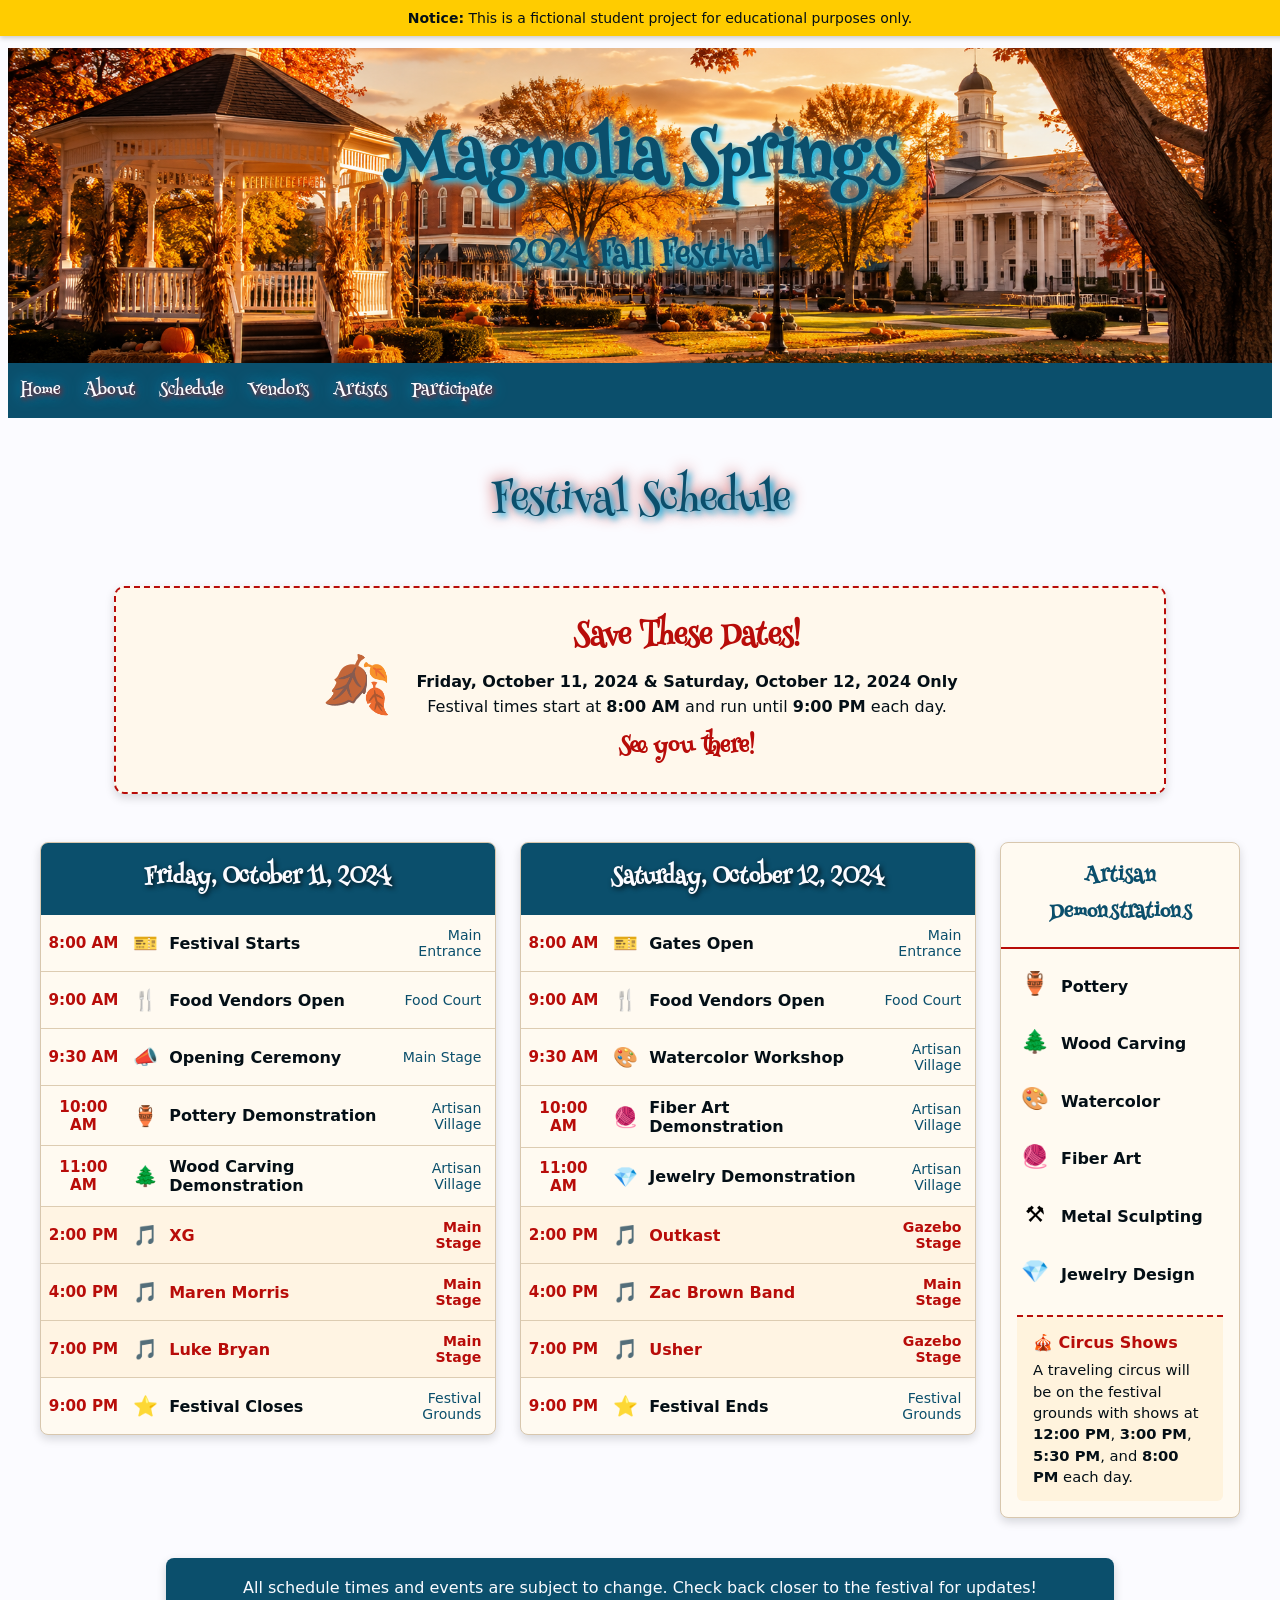
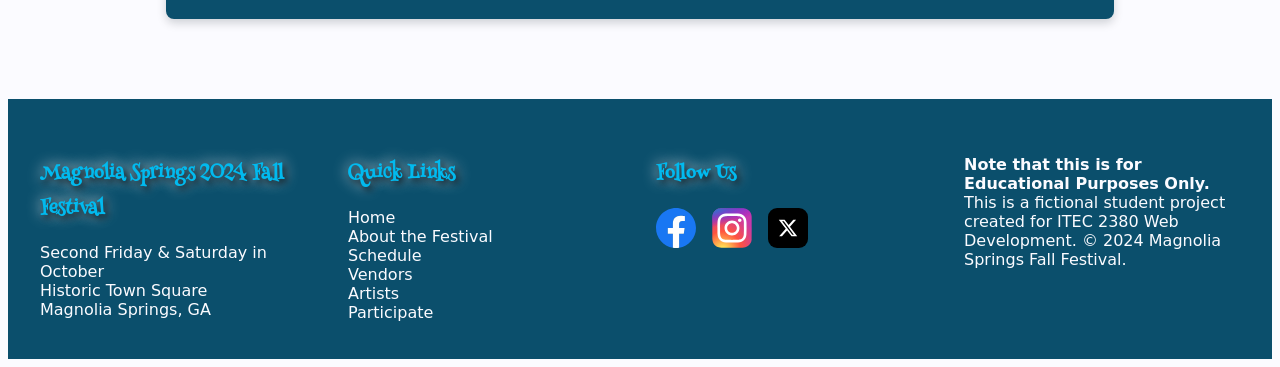
<file: schedule.html>
<!-- Team 5 -->
<!-- Final Project -->
<!DOCTYPE html>
<html lang="en">
    <head>
        <meta charset="UTF-8">
        <meta name="viewport" content="width=device-width, initial-scale=1.0">
        <title>Schedule | Magnolia Springs Fall Festival</title>
        <link rel="stylesheet" href="https://www.w3schools.com/w3css/5/w3.css"> <!-- went with w3.css for this project -->
        <link rel="preconnect" href="https://fonts.googleapis.com">
        <link rel="preconnect" href="https://fonts.gstatic.com" crossorigin>
        <link href="https://fonts.googleapis.com/css2?family=Henny+Penny&display=swap" rel="stylesheet">
        <link rel="stylesheet" href="css/styles.css">
        <link rel="icon" href="images/favicon.png" type="image/png">
    </head>
    <body>
        <!-- Required Educational Notice Banner -->
        <div class="student-banner" role="status" aria-label="Educational Notice">
            <p><strong>Notice:</strong> This is a fictional student project for educational purposes only.</p>
        </div><!--End Required Educational Notice Banner -->
    
        <header>
            <!-- Main Hero Image modified from w3 -->
            <div class="hero-image">
                <img src="images/imgtop.jpg" alt="Fall Scene in Rural Georgia" class="hero-bg">
                <div class="hero-text"> <!-- Text Over the Main Hero Image -->
                    <h1 class="playpen-sans">Magnolia Springs</h1>
                    <p>2024 Fall Festival</p>
                </div>
            </div>
        </header> <!-- End hero image -->
    
        <nav>
            <!--Navigation Bar part modified from w3 -->
            <div class="navbar">
                <a href="index.html">Home</a> 
                <a href="about.html">About</a> 
                <a href="schedule.html">Schedule</a>  
                <a href="vendors.html">Vendors</a>
                <a href="artists.html">Artists</a>
                <a href="participate.html">Participate</a>
            </div>
        </nav> <!--Navigation Bar part modified from w3 -->
    
    <section class="schedule-page">
        <!-- Schedule page heading -->
        <div class="schedule-header">
            <h2>Festival Schedule</h2>
        </div>

        <!-- Festival date and time banner (matches artists page) -->
        <div class="festival-banner">
            <div class="banner-icon">&#127810;</div>
            <div class="banner-text">
                <h3>Save These Dates!</h3>
                <p><strong>Friday, October 11, 2024 & Saturday, October 12, 2024 Only</strong></p>
                <p>Festival times start at <strong>8:00 AM</strong> and run until <strong>9:00 PM</strong> each day.</p>
                <h4>See you there!</h4>
            </div>
        </div>

        <!-- Schedule and demonstration layout -->
        <div class="schedule-layout">
            <!-- Friday schedule -->
            <div class="day-card">
                <h3>Friday, October 11, 2024</h3>

                <div class="schedule-row">
                    <span class="event-time">8:00 AM</span>
                    <span class="event-icon">&#127915;</span>
                    <span class="event-name">Festival Starts</span>
                    <span class="event-location">Main Entrance</span>
                </div>

                <div class="schedule-row">
                    <span class="event-time">9:00 AM</span>
                    <span class="event-icon">&#127860;</span>
                    <span class="event-name">Food Vendors Open</span>
                    <span class="event-location">Food Court</span>
                </div>


                <div class="schedule-row">
                    <span class="event-time">9:30 AM</span>
                    <span class="event-icon">&#128227;</span>
                    <span class="event-name">Opening Ceremony</span>
                    <span class="event-location">Main Stage</span>
                </div>

                <div class="schedule-row">
                    <span class="event-time">10:00 AM</span>
                    <span class="event-icon">&#127994;</span>
                    <span class="event-name">Pottery Demonstration</span>
                    <span class="event-location">Artisan Village</span>
                </div>

                <div class="schedule-row">
                    <span class="event-time">11:00 AM</span>
                    <span class="event-icon">&#127794;</span>
                    <span class="event-name">Wood Carving Demonstration</span>
                    <span class="event-location">Artisan Village</span>
                </div>

                <div class="schedule-row music-event">
                    <span class="event-time">2:00 PM</span>
                    <span class="event-icon">&#127925;</span>
                    <span class="event-name">XG</span>
                    <span class="event-location">Main Stage</span>
                </div>

                <div class="schedule-row music-event">
                    <span class="event-time">4:00 PM</span>
                    <span class="event-icon">&#127925;</span>
                    <span class="event-name">Maren Morris</span>
                    <span class="event-location">Main Stage</span>
                </div>

                <div class="schedule-row music-event">
                    <span class="event-time">7:00 PM</span>
                    <span class="event-icon">&#127925;</span>
                    <span class="event-name">Luke Bryan</span>
                    <span class="event-location">Main Stage</span>
                </div>

                <div class="schedule-row">
                    <span class="event-time">9:00 PM</span>
                    <span class="event-icon">&#11088;</span>
                    <span class="event-name">Festival Closes</span>
                    <span class="event-location">Festival Grounds</span>
                </div>
            </div>

            <!-- Saturday schedule -->
            
            <div class="day-card">
                <h3>Saturday, October 12, 2024</h3>

                <div class="schedule-row">
                    <span class="event-time">8:00 AM</span>
                    <span class="event-icon">&#127915;</span>
                    <span class="event-name">Gates Open</span>
                    <span class="event-location">Main Entrance</span>
                </div>

                <div class="schedule-row">
                    <span class="event-time">9:00 AM</span>
                    <span class="event-icon">&#127860;</span>
                    <span class="event-name">Food Vendors Open</span>
                    <span class="event-location">Food Court</span>
                </div>


                <div class="schedule-row">
                    <span class="event-time">9:30 AM</span>
                    <span class="event-icon">&#127912;</span>
                    <span class="event-name">Watercolor Workshop</span>
                    <span class="event-location">Artisan Village</span>
                </div>

                <div class="schedule-row">
                    <span class="event-time">10:00 AM</span>
                    <span class="event-icon">&#129526;</span>
                    <span class="event-name">Fiber Art Demonstration</span>
                    <span class="event-location">Artisan Village</span>
                </div>

                <div class="schedule-row">
                    <span class="event-time">11:00 AM</span>
                    <span class="event-icon">&#128142;</span>
                    <span class="event-name">Jewelry Demonstration</span>
                    <span class="event-location">Artisan Village</span>
                </div>

                <div class="schedule-row music-event">
                    <span class="event-time">2:00 PM</span>
                    <span class="event-icon">&#127925;</span>
                    <span class="event-name">Outkast</span>
                    <span class="event-location">Gazebo Stage</span>
                </div>

                <div class="schedule-row music-event">
                    <span class="event-time">4:00 PM</span>
                    <span class="event-icon">&#127925;</span>
                    <span class="event-name">Zac Brown Band</span>
                    <span class="event-location">Main Stage</span>
                </div>

                <div class="schedule-row music-event">
                    <span class="event-time">7:00 PM</span>
                    <span class="event-icon">&#127925;</span>
                    <span class="event-name">Usher</span>
                    <span class="event-location">Gazebo Stage</span>
                </div>

                <div class="schedule-row">
                    <span class="event-time">9:00 PM</span>
                    <span class="event-icon">&#11088;</span>
                    <span class="event-name">Festival Ends</span>
                    <span class="event-location">Festival Grounds</span>
                </div>
            </div>

            <!-- Artisan demonstrations -->
            <aside class="demonstration-card">
                <h3>Artisan Demonstrations</h3>

                <div class="demonstration-item">
                    <span>&#127994;</span>
                    <p>Pottery</p>
                </div>

                <div class="demonstration-item">
                    <span>&#127794;</span>
                    <p>Wood Carving</p>
                </div>

                <div class="demonstration-item">
                    <span>&#127912;</span>
                    <p>Watercolor</p>
                </div>

                <div class="demonstration-item">
                    <span>&#129526;</span>
                    <p>Fiber Art</p>
                </div>

                <div class="demonstration-item">
                    <span>&#9874;</span>
                    <p>Metal Sculpting</p>
                </div>

                <div class="demonstration-item">
                    <span>&#128142;</span>
                    <p>Jewelry Design</p>
                </div>

                <div class="circus-note">
                    <p><strong>&#127914; Circus Shows</strong></p>
                    <p>A traveling circus will be on the festival grounds with shows at <strong>12:00 PM</strong>, <strong>3:00 PM</strong>, <strong>5:30 PM</strong>, and <strong>8:00 PM</strong> each day.</p>
                </div>
            </aside>
        </div>

        <!-- Schedule note -->
        <div class="schedule-note">
            <p>
                All schedule times and events are subject to change.
                Check back closer to the festival for updates!
            </p>
        </div>
    </section><!-- End schedule content section -->

        <footer> <!-- start footer section -->
            <div class="footer-content">
                    <div class="footer-section">
                        <h3>Magnolia Springs 2024 Fall Festival</h3>
                        <p>Second Friday &amp; Saturday in October<br>
                        Historic Town Square<br>
                        Magnolia Springs, GA</p>
                    </div>

                    <div class="footer-section">
                        <h3>Quick Links</h3>
                        <a href="index.html">Home</a><br>
                        <a href="about.html">About the Festival</a><br>
                        <a href="schedule.html">Schedule</a><br>
                        <a href="vendors.html">Vendors</a><br>
                        <a href="artists.html">Artists</a><br>
                        <a href="participate.html">Participate</a>
                    </div>

                    <div class="footer-section">
                        <h3>Follow Us</h3>
                        <div class="social-links">
                            <a href="https://www.facebook.com" target="_blank" aria-label="Visit our Facebook page">
                                <img src="images/fb.svg" alt="Facebook">
                            </a>
                            <a href="https://www.instagram.com" target="_blank" aria-label="Vist our Instagram page">
                                <img src="images/ig.svg" alt="Instagram">
                            </a>
                            <a href="https://www.x.com" target="_blank" aria-label="X (Twitter)">
                                <img src="images/x.svg" alt="Visit our X (Twitter) page">
                            </a>
                        </div>
                    </div>

                    <div class="footer-section">
                        <p><strong>Note that this is for Educational Purposes Only.</strong> This is a fictional student project created for ITEC 2380 Web Development. &copy; 2024 Magnolia Springs Fall Festival.</p>
                    </div>
                </div>
        </footer> <!-- end of footer section -->
    </body>
</html>
</file>
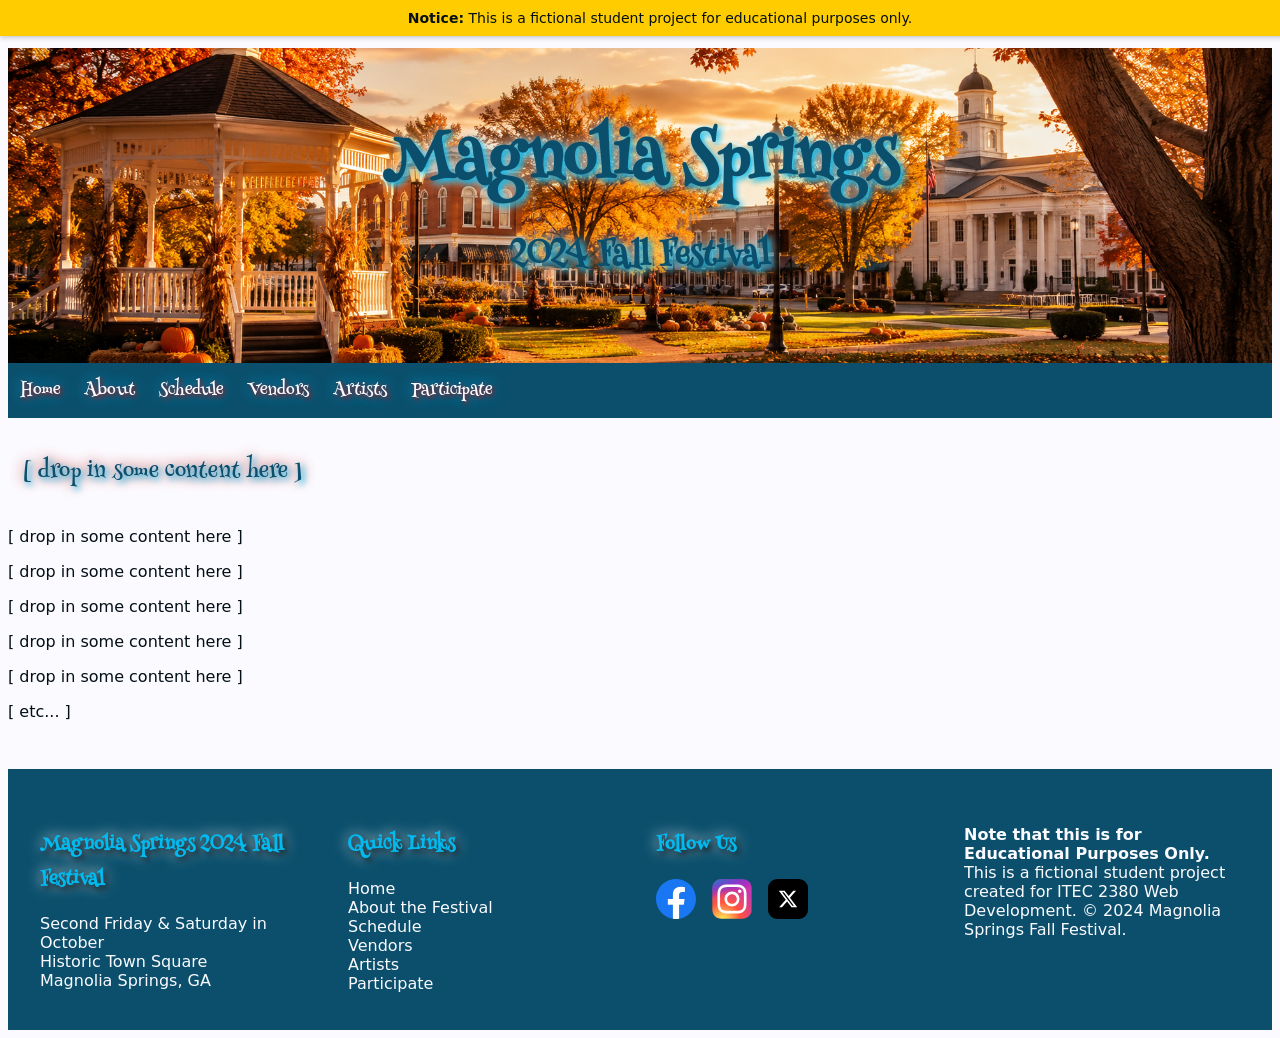
<file: vendors.html>
<!-- Team 5 -->
<!-- Final Project -->
<!DOCTYPE html>
<html lang="en">
    <head>
        <meta charset="UTF-8">
        <meta name="viewport" content="width=device-width, initial-scale=1.0">
        <title>Vendors | Magnolia Springs Fall Festival</title>
        <link rel="stylesheet" href="https://www.w3schools.com/w3css/5/w3.css"> <!-- went with w3.css for this project -->
        <link rel="preconnect" href="https://fonts.googleapis.com">
        <link rel="preconnect" href="https://fonts.gstatic.com" crossorigin>
        <link href="https://fonts.googleapis.com/css2?family=Henny+Penny&display=swap" rel="stylesheet">
        <link rel="stylesheet" href="css/styles.css">
        <link rel="icon" href="images/favicon.png" type="image/png">
    </head>
    <body>
        <!-- Required Educational Notice Banner -->
        <div class="student-banner" role="status" aria-label="Educational Notice">
            <p><strong>Notice:</strong> This is a fictional student project for educational purposes only.</p>
        </div><!--End Required Educational Notice Banner -->
    
        <header>
            <!-- Main Hero Image modified from w3 -->
            <div class="hero-image">
                <img src="images/imgtop.jpg" alt="Fall Scene in Rural Georgia" class="hero-bg">
                <div class="hero-text"> <!-- Text Over the Main Hero Image -->
                    <h1 class="playpen-sans">Magnolia Springs</h1>
                    <p>2024 Fall Festival</p>
                </div>
            </div>
        </header> <!-- End hero image -->
    
        <nav>
            <!--Navigation Bar part modified from w3 -->
            <div class="navbar">
                <a href="index.html">Home</a> 
                <a href="about.html">About</a> 
                <a href="schedule.html">Schedule</a>  
                <a href="vendors.html">Vendors</a>
                <a href="artists.html">Artists</a>
                <a href="participate.html">Participate</a>
            </div>
        </nav> <!--Navigation Bar part modified from w3 -->
    
        <section>
            <!-- start of normal content section -->

            <div>
                <h2> [ drop in some content here ] </h2>
                <p> [ drop in some content here ] </p>
                <p> [ drop in some content here ] </p>
                <p> [ drop in some content here ] </p>
                <p> [ drop in some content here ] </p>
                <p> [ drop in some content here ] </p>
                <p> [ etc... ] </p>
            </div>

        </section> <!-- End normal content section -->

        <footer> <!-- start footer section -->
            <div class="footer-content">
                    <div class="footer-section">
                        <h3>Magnolia Springs 2024 Fall Festival</h3>
                        <p>Second Friday &amp; Saturday in October<br>
                        Historic Town Square<br>
                        Magnolia Springs, GA</p>
                    </div>

                    <div class="footer-section">
                        <h3>Quick Links</h3>
                        <a href="index.html">Home</a><br>
                        <a href="about.html">About the Festival</a><br>
                        <a href="schedule.html">Schedule</a><br>
                        <a href="vendors.html">Vendors</a><br>
                        <a href="artists.html">Artists</a><br>
                        <a href="participate.html">Participate</a>
                    </div>

                    <div class="footer-section">
                        <h3>Follow Us</h3>
                        <div class="social-links">
                            <a href="https://www.facebook.com" target="_blank" aria-label="Visit our Facebook page">
                                <img src="images/fb.svg" alt="Facebook">
                            </a>
                            <a href="https://www.instagram.com" target="_blank" aria-label="Vist our Instagram page">
                                <img src="images/ig.svg" alt="Instagram">
                            </a>
                            <a href="https://www.x.com" target="_blank" aria-label="X (Twitter)">
                                <img src="images/x.svg" alt="Visit our X (Twitter) page">
                            </a>
                        </div>
                    </div>

                    <div class="footer-section">
                        <p><strong>Note that this is for Educational Purposes Only.</strong> This is a fictional student project created for ITEC 2380 Web Development. &copy; 2024 Magnolia Springs Fall Festival.</p>
                    </div>
                </div>
        </footer> <!-- end of footer section -->
    </body>
</html>
</file>
<file: css/styles.css>
/*REQUIRED CSS FOR STUDENT BANNER*/
.student-banner {
  position: fixed;
  top: 0;
  left: 0;
  width: 100%;
  background-color: #ffcc00;
  color: #1a1a1a;
  text-align: center;
  padding: 10px 20px;
  font-family: sans-serif;
  font-size: 14px;
  box-shadow: 0 2px 5px rgba(0, 0, 0, 0.2);
  z-index: 99999;
}

.student-banner p {
  margin: 0;
  padding: 0;
}

body {
  padding-top: 40px;
  /* Adjust this number to match the height of your banner */
}

/*END OF REQUIRED CSS FOR STUDENT BANNER*/

/* Recommended Color and other variables */
:root {
  --black: #040F16;
  /* ink black, i.e., our black for this website */
  --red: #B80C09;
  /* brick ember, i.e., our red for this website */
  --blue: #0B4F6C;
  /* yale blue, i.e., our blue for this website*/
  --sky: #01BAEF;
  /* bright sky, i.e., our light blue for this website*/
  --white: #FBFBFF;
  /* ghost white, i.e., our white for this website*/
}

/* END OF variable section */

/* main body */
body {
  background-color: var(--white);
  font-family: "Henny Penny", system-ui;
}

h2 {
  font-family: "Henny Penny", system-ui;
  color: var(--blue);
  text-shadow: 3px 3px 6px var(--sky), 0 0 15px var(--red);
  font-size: 1.4rem;
  font-weight: 500;
  text-align: left;
  padding: 1rem;
}

p {
  color: var(--black);
  font-family: system-ui;
}

.logotext {
  font-family: "Henny Penny", system-ui;
  color: var(--blue);
  text-shadow: 3px 3px 6px var(--sky), 0 0 15px var(--red);
}

li {
  font-family: system-ui;
  color: var(--black);
}
/* END OF main body */


/* Google Font "Henny Penny" */
.henny-penny-regular {
  font-family: "Henny Penny", system-ui;
  font-weight: 400;
  font-style: normal;
}

/* END OF Google Font "Henny Penny" */

/* top hero image elements */
.hero-image {
  position: relative;
  width: 100%;
  height: 35vh;
  overflow: hidden;
}

.hero-bg {
  position: absolute;
  top: 0;
  left: 0;
  width: 100%;
  height: 100%;
  object-fit: cover;
  z-index: 1;
}

.hero-text {
  position: absolute;
  top: 50%;
  left: 50%;
  transform: translate(-50%, -50%);
  text-align: center;
  z-index: 2;
  width: 100%;
  padding: 0 20px;
}

.hero-text h1 {
  font-family: "Henny Penny", system-ui;
  font-size: 4rem;
  font-weight: 900;
  margin: 0 0 8px 0;
  color: var(--blue);
  text-shadow: 3px 3px 6px var(--sky), 0 0 15px var(--white);
}

.hero-text p {
  font-family: "Henny Penny", system-ui;
  font-size: 2rem;
  font-weight: 600;
  margin: 0 0 20px 0;
  color: var(--blue);
  text-shadow: 3px 3px 6px var(--sky), 0 0 15px var(--white);
}

/* END OF hero image bits */

/* navigation bar elements only */
.navbar {
  width: 100%;
  background-color: var(--blue);
  overflow: auto;
}

.navbar a {
  float: left;
  padding: 12px;
  color: var(--white);
  text-shadow: 2px 2px 5px var(--red), 0 0 15px var(--sky);
  text-decoration: none;
  font-size: 17px;
}

.navbar a:hover {
  background-color: var(--white);
  color: var(--blue);
  text-shadow: 2px 2px 5px var(--sky), 0 0 15px var(--white);
}

@media screen and (max-width: 500px) {
  .navbar a {
    float: none;
    display: block;
  }
}

.mySlides {
  display: none;
}

/* END OF navigation bar elements only */


/* flex elements */
.flex-section {
  display: flex;
  align-items: flex-start;
  gap: 2rem;
  max-width: 1200px;
  margin: 1.5rem auto;
  padding: 0 1.5rem;
}

.flex-left {
  flex: 0 0 35%;
  max-width: 380px;
}

.flex-img {
  width: 100%;
  max-width: 100%;
  height: auto;
  display: block;
  border-radius: 8px;
}

.flex-content {
  flex: 1;
  min-width: 0;
  padding-top: 0.5rem;
}

.flex-content h2 {
  text-align: left;
  margin-top: 0;
  margin-bottom: 1rem;
}

.flex-content p {
  margin-top: 0;
  line-height: 1.7;
  max-width: 65ch;
}

.flex-section.image-right {
  flex-direction: row-reverse;
}

.flex-section.image-right .flex-content {
  padding-left: 1rem;
}

/* END of flex elements */

/* Some edits to the slideshow element */
.custom-slide-btn {
  background-color: var(--black) !important;
  /* since the w3-black is ugly IMO */
  color: var(--white) !important;
  border: none;
}

.custom-slide-btn:hover {
  background-color: var(--blue) !important;
  color: var(--white) !important;
}

/* END OF slideshow elements part */

/* footer content */
footer {
  background-color: var(--blue);
  font-family: system-ui;
  color: var(--white);
  padding: 2.5rem 1.5rem 1.5rem;
  margin-top: 3rem;
  text-align: center;
}

.footer-content {
  max-width: 1200px;
  margin: 0 auto;
  display: flex;
  flex-wrap: wrap;
  gap: 2rem;
  justify-content: center;
}

.footer-section {
  flex: 1;
  min-width: 220px;
  text-align: left;
}

.footer-section h3 {
  color: var(--sky);
  text-shadow: 3px 3px 6px var(--black), 0 0 15px var(--white);
  margin-bottom: 1rem;
  font-family: "Henny Penny", system-ui;
}

.footer-section p {
  color: var(--white);
  font-family: system-ui;
}

.footer-section a {
  color: var(--white);
  text-decoration: none;
}

.footer-section a:hover {
  color: var(--sky);
  text-decoration: underline;
}

.social-links {
  display: flex;
  gap: 1rem;
  justify-content: flex-start;
}

.social-links img {
  width: 40px;
  height: 40px;
  transition: transform 0.2s;
}

.social-links img:hover {
  transform: scale(1.15);
}

/* Mobile */
@media (max-width: 768px) {
  .footer-content {
    flex-direction: column;
    text-align: center;
  }

  .footer-section {
    text-align: center;
  }

  .social-links {
    justify-content: center;
  }
}

/* Section for participation  Input Matrix Box */

.application-container-box {
  max-width: 650px;
}

.form-card-wrapper {
  border: 2px solid var(--blue);
  border-radius: 12px;
  overflow: hidden;
  padding-bottom: 32px;
}

.form-banner-box {
  width: 100%;
  height: 180px;
  overflow: hidden;
  position: relative;
  border-bottom: 2px solid var(--blue);
}

.form-banner-img {
  width: 100%;
  height: 100%;
  object-fit: cover;
}

.form-banner-overlay {
  position: absolute;
  bottom: 0;
  left: 0;
  width: 100%;
  background: rgba(11, 79, 108, 0.85);
  padding: 12px;
  text-align: center;
}

.banner-overlay-title {
  margin: 0;
  color: var(--white);
  font-size: 1.6rem;
  letter-spacing: 1px;
}

.festival-signup-form {
  margin-top: 24px;
  padding-left: 32px;
  padding-right: 32px;
}

.form-field-group {
  margin-bottom: 16px;
}

.form-field-group-large {
  margin-bottom: 24px;
}

.form-input-label {
  color: var(--blue);
  font-weight: 600;
  display: block;
  margin-bottom: 6px;
}

.form-text-override {
  font-family: system-ui, Arial, sans-serif !important;
  padding: 10px !important;
}

.form-select-override {
  font-family: system-ui, Arial, sans-serif !important;
  padding: 10px !important;
}

.form-textarea-resize {
  resize: vertical;
}

/* Submit Button Interaction */
.festival-submit-btn {
  background-color: var(--blue) !important;
  color: var(--white) !important;
  font-weight: 600 !important;
  padding: 14px !important;
  font-size: 1.1em !important;
  text-shadow: none !important;
  transition: all 0.3s cubic-bezier(0.25, 0.8, 0.25, 1) !important;
  box-shadow: 0 4px 6px rgba(4, 15, 22, 0.1);
}

/* Hover State Changes color to red, lifts up, and glows */
.festival-submit-btn:hover {
  background-color: var(--red) !important;
  color: var(--white) !important;
  transform: translateY(-2px);
  box-shadow: 0 8px 15px rgba(184, 12, 9, 0.3) !important;
}
/* END OF footer part */

/* ARTISTS PAGE */

/* Main page container */
.artists-page {
    max-width: 1200px;
    margin: 0 auto;
    padding: 2rem 1.5rem;
}

/* Meet the Artists heading area */
.artists-header {
    text-align: center;
    margin-bottom: 2rem;
}

.artists-header h2 {
    text-align: center;
    font-size: 2.5rem;
    margin-bottom: 0.5rem;
}

.artists-header .intro {
    max-width: 800px;
    margin: 0 auto;
    font-size: 1.05rem;
    line-height: 1.7;
}

/* Save the Date banner */
.festival-banner {
    display: flex;
    align-items: center;
    justify-content: center;
    gap: 1.5rem;
    max-width: 1000px;
    margin: 2rem auto 3rem;
    padding: 1.5rem;
    background-color: #fff8ec;
    border: 2px dashed var(--red);
    border-radius: 10px;
    box-shadow: 0 4px 10px rgba(4, 15, 22, 0.15);
}

.banner-icon {
    font-size: 3.5rem;
}

.banner-text {
    text-align: center;
}

.banner-text h3 {
    color: var(--red);
    font-family: "Henny Penny", system-ui;
    font-size: 1.8rem;
    margin: 0 0 0.5rem;
}

.banner-text p {
    margin: 0.4rem 0;
}

.banner-text h4 {
    color: var(--red);
    font-family: "Henny Penny", system-ui;
    font-size: 1.4rem;
    margin: 0.75rem 0 0;
}

/* Section heading */
.artist-section-title {
    display: flex;
    align-items: center;
    gap: 0.75rem;
    max-width: 1200px;
    margin: 2.5rem auto 1rem;
    padding: 0;
    font-size: 2rem;
}

.artist-section-title::after {
    content: "";
    flex: 1;
    height: 2px;
    background-color: var(--red);
}

/* Music and artist cards */
.artist-grid {
    display: grid;
    grid-template-columns: repeat(3, 1fr);
    gap: 1.5rem;
    max-width: 1200px;
    margin: 0 auto 3rem;
}

.artist-card {
    background-color: #fffaf1;
    border: 1px solid #d8c7ae;
    border-radius: 8px;
    overflow: hidden;
    text-align: center;
    box-shadow: 0 4px 10px rgba(4, 15, 22, 0.15);
    transition: transform 0.25s, box-shadow 0.25s;
}

.artist-card:hover {
    transform: translateY(-6px);
    box-shadow: 0 8px 16px rgba(4, 15, 22, 0.25);
}

.artist-card img {
    width: 100%;
    height: 230px;
    object-fit: cover;
    display: block;
}

.artist-card h3 {
    color: var(--blue);
    font-family: "Henny Penny", system-ui;
    font-size: 1.35rem;
    margin: 1rem 0 0.4rem;
    padding: 0 0.75rem;
}

.artist-card p {
    margin: 0.4rem 0;
    padding: 0 1rem;
    line-height: 1.5;
}

.artist-card p:last-child {
    padding-bottom: 1.25rem;
}

.artist-card strong {
    color: var(--red);
}

/* Artisan demonstration cards */
.demo-grid {
    display: grid;
    grid-template-columns: repeat(3, 1fr);
    gap: 1.25rem;
    max-width: 1200px;
    margin: 0 auto 3rem;
}

.demo-card {
    background-color: #fff8ec;
    border: 1px solid #d8c7ae;
    border-radius: 8px;
    padding: 1.5rem 1rem;
    text-align: center;
    box-shadow: 0 3px 8px rgba(4, 15, 22, 0.12);
    transition: transform 0.2s;
}

.demo-card:hover {
    transform: scale(1.03);
}

.demo-icon {
    display: block;
    font-size: 3rem;
    margin-bottom: 0.75rem;
}

.demo-card h3 {
    color: var(--blue);
    font-family: "Henny Penny", system-ui;
    margin: 0 0 0.5rem;
}

.demo-card p {
    margin: 0;
    line-height: 1.5;
}

/* Bottom festival banner */
.bottom-banner {
    max-width: 1200px;
    margin: 3rem auto 1rem;
    padding: 3rem 1.5rem;
    text-align: center;
    background-color: #fff3dd;
    border-top: 5px solid var(--red);
    border-bottom: 5px solid var(--blue);
    border-radius: 8px;
    box-shadow: 0 5px 12px rgba(4, 15, 22, 0.18);
}

.bottom-banner h2 {
    text-align: center;
    color: var(--red);
    font-size: 2rem;
    margin: 0 0 1rem;
}

.bottom-banner p {
    font-size: 1.05rem;
    margin-bottom: 1.5rem;
}

.festival-btn {
    display: inline-block;
    background-color: var(--blue);
    color: var(--white);
    text-decoration: none;
    font-family: system-ui;
    font-weight: bold;
    padding: 0.8rem 1.5rem;
    border-radius: 6px;
    transition: background-color 0.2s, transform 0.2s;
}

.festival-btn:hover {
    background-color: var(--red);
    color: var(--white);
    transform: scale(1.05);
}

/* Tablet layout */
@media screen and (max-width: 900px) {
    .artist-grid {
        grid-template-columns: repeat(2, 1fr);
    }

    .demo-grid {
        grid-template-columns: repeat(2, 1fr);
    }
}

/* Mobile layout */
@media screen and (max-width: 600px) {
    .artists-page {
        padding: 1.5rem 1rem;
    }

    .artists-header h2 {
        font-size: 2rem;
    }

    .festival-banner {
        flex-direction: column;
        gap: 0.5rem;
    }

    .artist-grid {
        grid-template-columns: 1fr;
    }

    .demo-grid {
        grid-template-columns: 1fr;
    }

    .artist-section-title {
        font-size: 1.6rem;
    }

    .artist-card img {
        height: 250px;
    }

    .bottom-banner h2 {
        font-size: 1.6rem;
    }
}
/* END ARTISTS PAGE */

/* SCHEDULE PAGE */

.schedule-page {
    max-width: 1200px;
    margin: 0 auto;
    padding: 2rem 1.5rem;
}

/* Page heading */
.schedule-header {
    text-align: center;
    margin-bottom: 2rem;
}

.schedule-header h2 {
    text-align: center;
    font-size: 2.5rem;
    margin: 0 0 0.5rem;
}

.schedule-header p {
    font-size: 1.15rem;
    margin: 0;
    color: var(--black);
}

/* Main schedule layout */
.schedule-layout {
    display: grid;
    grid-template-columns: 1fr 1fr 240px;
    gap: 1.5rem;
    align-items: start;
    margin-top: 0.5rem;
}

/* Friday and Saturday cards */
.day-card {
    background-color: #fffaf1;
    border: 1px solid #d8c7ae;
    border-radius: 8px;
    overflow: hidden;
    box-shadow: 0 4px 10px rgba(4, 15, 22, 0.15);
    transition: box-shadow 0.25s;
}

.day-card:hover {
    box-shadow: 0 8px 16px rgba(4, 15, 22, 0.22);
}

.day-card h3 {
    margin: 0;
    padding: 1rem 1.25rem;
    text-align: center;
    background-color: var(--blue);
    color: var(--white);
    font-family: "Henny Penny", system-ui;
    font-size: 1.35rem;
    text-shadow: 2px 2px 5px var(--black);
}

/* Individual schedule rows */
.schedule-row {
    display: grid;
    grid-template-columns: 85px 36px 1fr 110px;
    align-items: center;
    min-height: 56px;
    border-bottom: 1px solid #ddccb2;
    transition: background-color 0.2s;
}

.schedule-row:hover {
    background-color: #fff3dd;
}

.schedule-row:last-child {
    border-bottom: none;
}

.schedule-row span {
    padding: 0.7rem 0.45rem;
    font-family: system-ui;
}

.event-time {
    color: var(--red);
    font-weight: bold;
    text-align: center;
    font-size: 0.95rem;
}

.event-icon {
    font-size: 1.25rem;
    text-align: center;
}

.event-name {
    font-weight: 600;
    color: var(--black);
}

.event-location {
    font-size: 0.88rem;
    text-align: right;
    color: var(--blue);
    padding-right: 0.85rem !important;
}

/* Music performances */
.music-event {
    background-color: #fff4e3;
}

.music-event:hover {
    background-color: #ffecd0;
}

.music-event .event-name,
.music-event .event-location {
    color: var(--red);
    font-weight: bold;
}

/* Demonstration list */
.demonstration-card {
    background-color: #fffaf1;
    border: 1px solid #d8c7ae;
    border-radius: 8px;
    padding-bottom: 0.75rem;
    box-shadow: 0 4px 10px rgba(4, 15, 22, 0.15);
}

.demonstration-card h3 {
    margin: 0 0 0.5rem;
    padding: 1rem;
    color: var(--blue);
    text-align: center;
    font-family: "Henny Penny", system-ui;
    font-size: 1.25rem;
    border-bottom: 2px solid var(--red);
}

.demonstration-item {
    display: flex;
    align-items: center;
    gap: 0.75rem;
    padding: 0.55rem 1.25rem;
    transition: background-color 0.2s;
}

.demonstration-item:hover {
    background-color: #fff3dd;
}

.demonstration-item span {
    font-size: 1.4rem;
    width: 1.75rem;
    text-align: center;
}

.demonstration-item p {
    margin: 0;
    font-weight: 600;
    font-family: system-ui;
}

.circus-note {
    margin: 0.75rem 1rem 0.25rem;
    padding: 0.85rem 1rem;
    background-color: #fff3dd;
    border-top: 2px dashed var(--red);
    border-radius: 0 0 6px 6px;
}

.circus-note p {
    margin: 0;
    font-family: system-ui;
    font-size: 0.92rem;
    line-height: 1.45;
}

.circus-note p:first-child {
    margin-bottom: 0.35rem;
    color: var(--red);
    font-size: 1rem;
}

/* Bottom note */
.schedule-note {
    max-width: 900px;
    margin: 2.5rem auto 0;
    padding: 1.15rem 1.5rem;
    background-color: var(--blue);
    border-radius: 8px;
    text-align: center;
    box-shadow: 0 4px 10px rgba(4, 15, 22, 0.18);
}

.schedule-note p {
    color: var(--white);
    margin: 0;
    font-family: system-ui;
    line-height: 1.5;
}

/* Tablet layout */
@media screen and (max-width: 1100px) {
    .schedule-layout {
        grid-template-columns: 1fr 1fr;
    }

    .demonstration-card {
        grid-column: 1 / 3;
        display: flex;
        flex-wrap: wrap;
        justify-content: center;
        gap: 0.25rem 0.5rem;
        padding-bottom: 1rem;
    }

    .demonstration-card h3 {
        width: 100%;
        margin-bottom: 0.75rem;
    }

    .demonstration-item {
        min-width: 160px;
    }
}

/* Mobile layout */
@media screen and (max-width: 750px) {
    .schedule-layout {
        grid-template-columns: 1fr;
    }

    .demonstration-card {
        grid-column: auto;
        display: block;
    }

    .schedule-row {
        grid-template-columns: 72px 28px 1fr;
        min-height: auto;
        padding: 0.35rem 0;
    }

    .event-location {
        grid-column: 3;
        padding-top: 0 !important;
        padding-bottom: 0.55rem !important;
        padding-right: 0.5rem !important;
        text-align: left;
        font-size: 0.82rem;
    }

    .event-name {
        padding-bottom: 0.15rem !important;
    }
}

/* Small phone layout */
@media screen and (max-width: 450px) {
    .schedule-page {
        padding: 1.5rem 1rem;
    }

    .schedule-header h2 {
        font-size: 2rem;
    }

    .day-card h3 {
        font-size: 1.1rem;
        padding: 0.85rem 0.75rem;
    }

    .schedule-row {
        grid-template-columns: 68px 24px 1fr;
    }

    .schedule-row span {
        padding: 0.55rem 0.3rem;
    }
}

/* END SCHEDULE PAGE */
</file>
